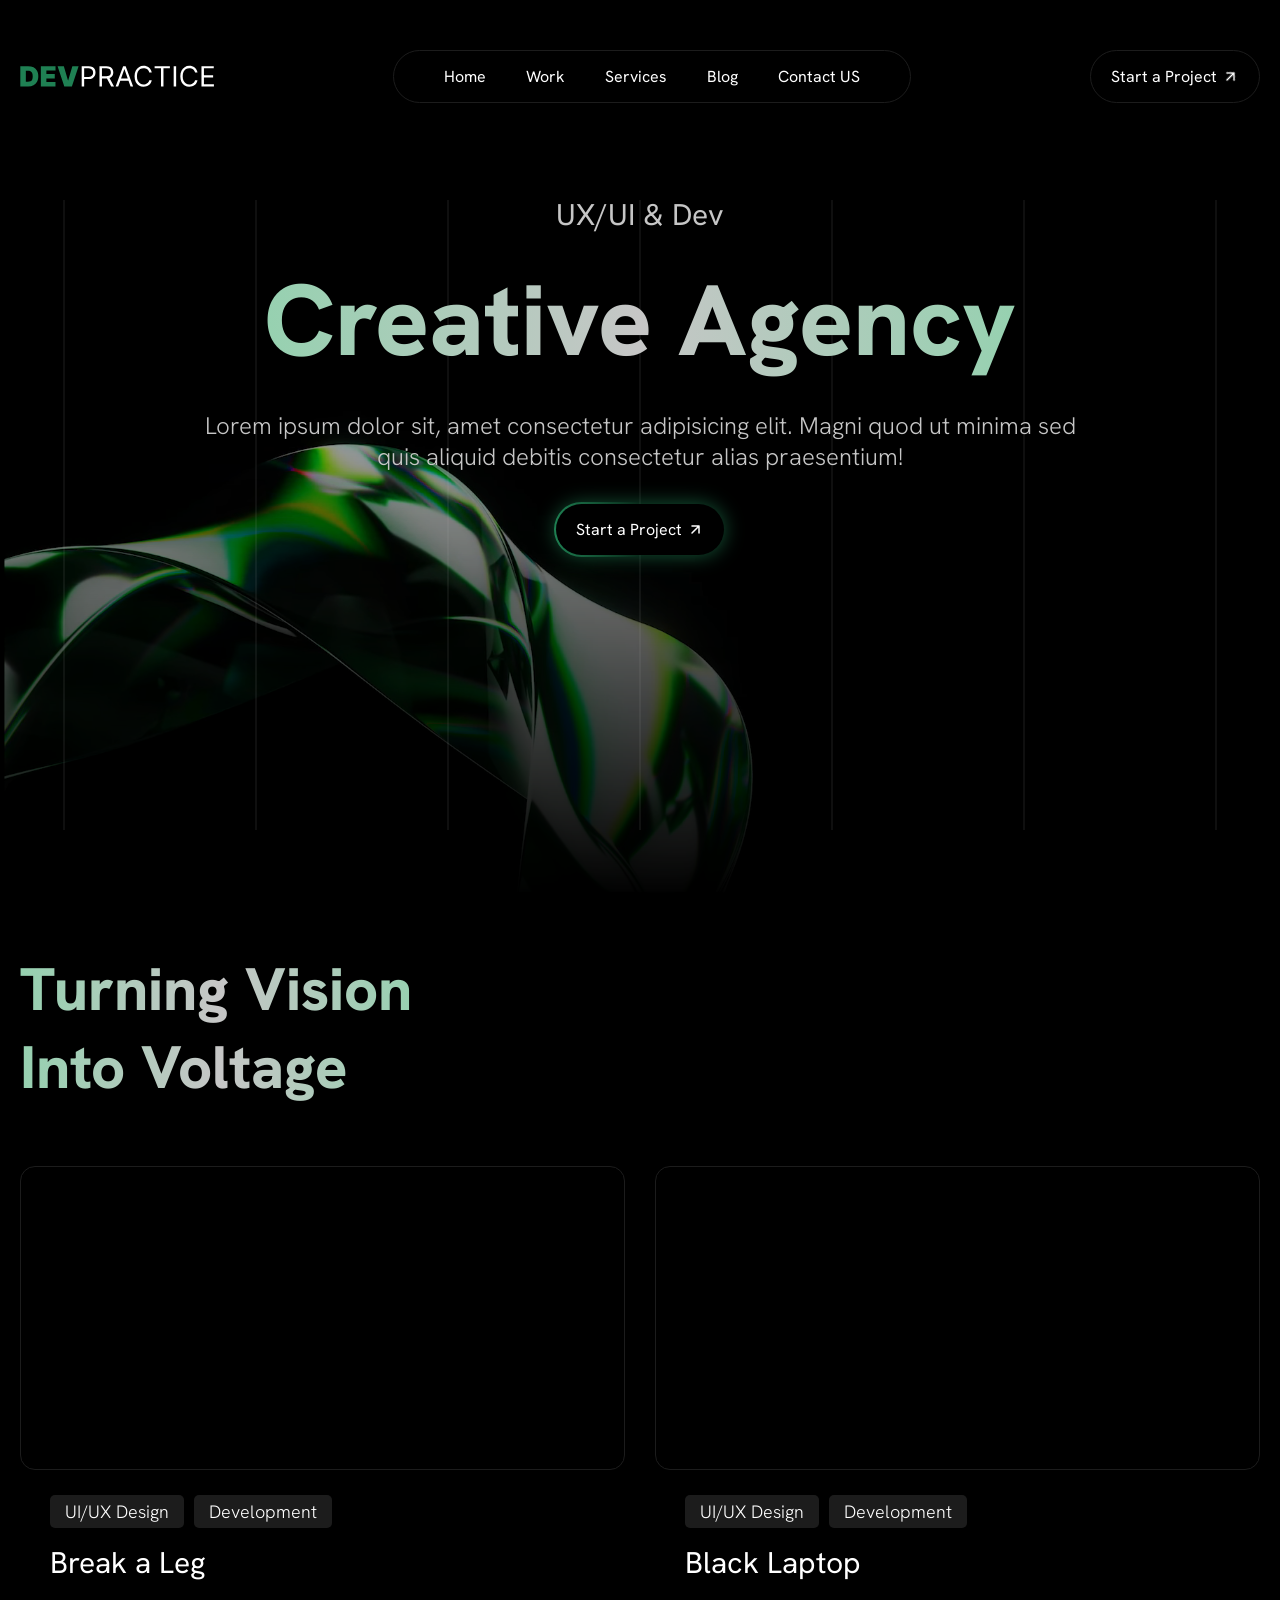
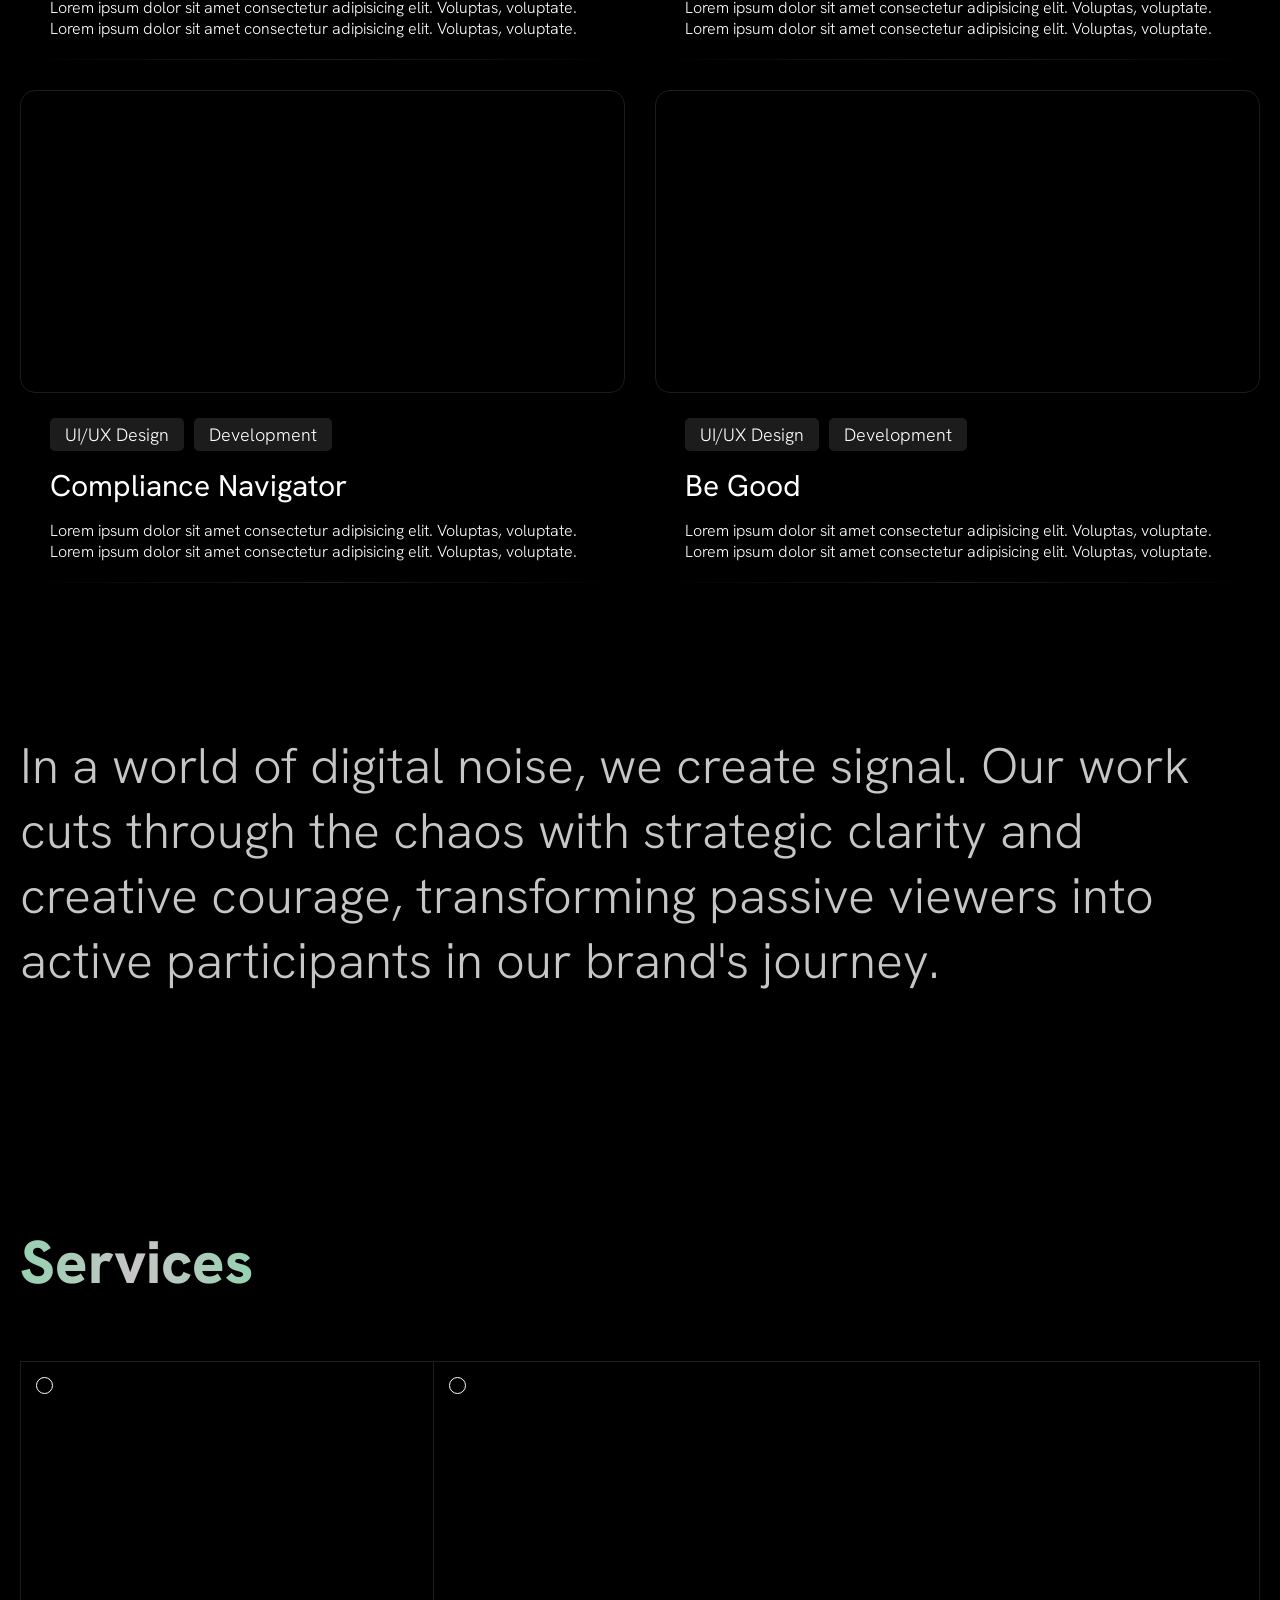
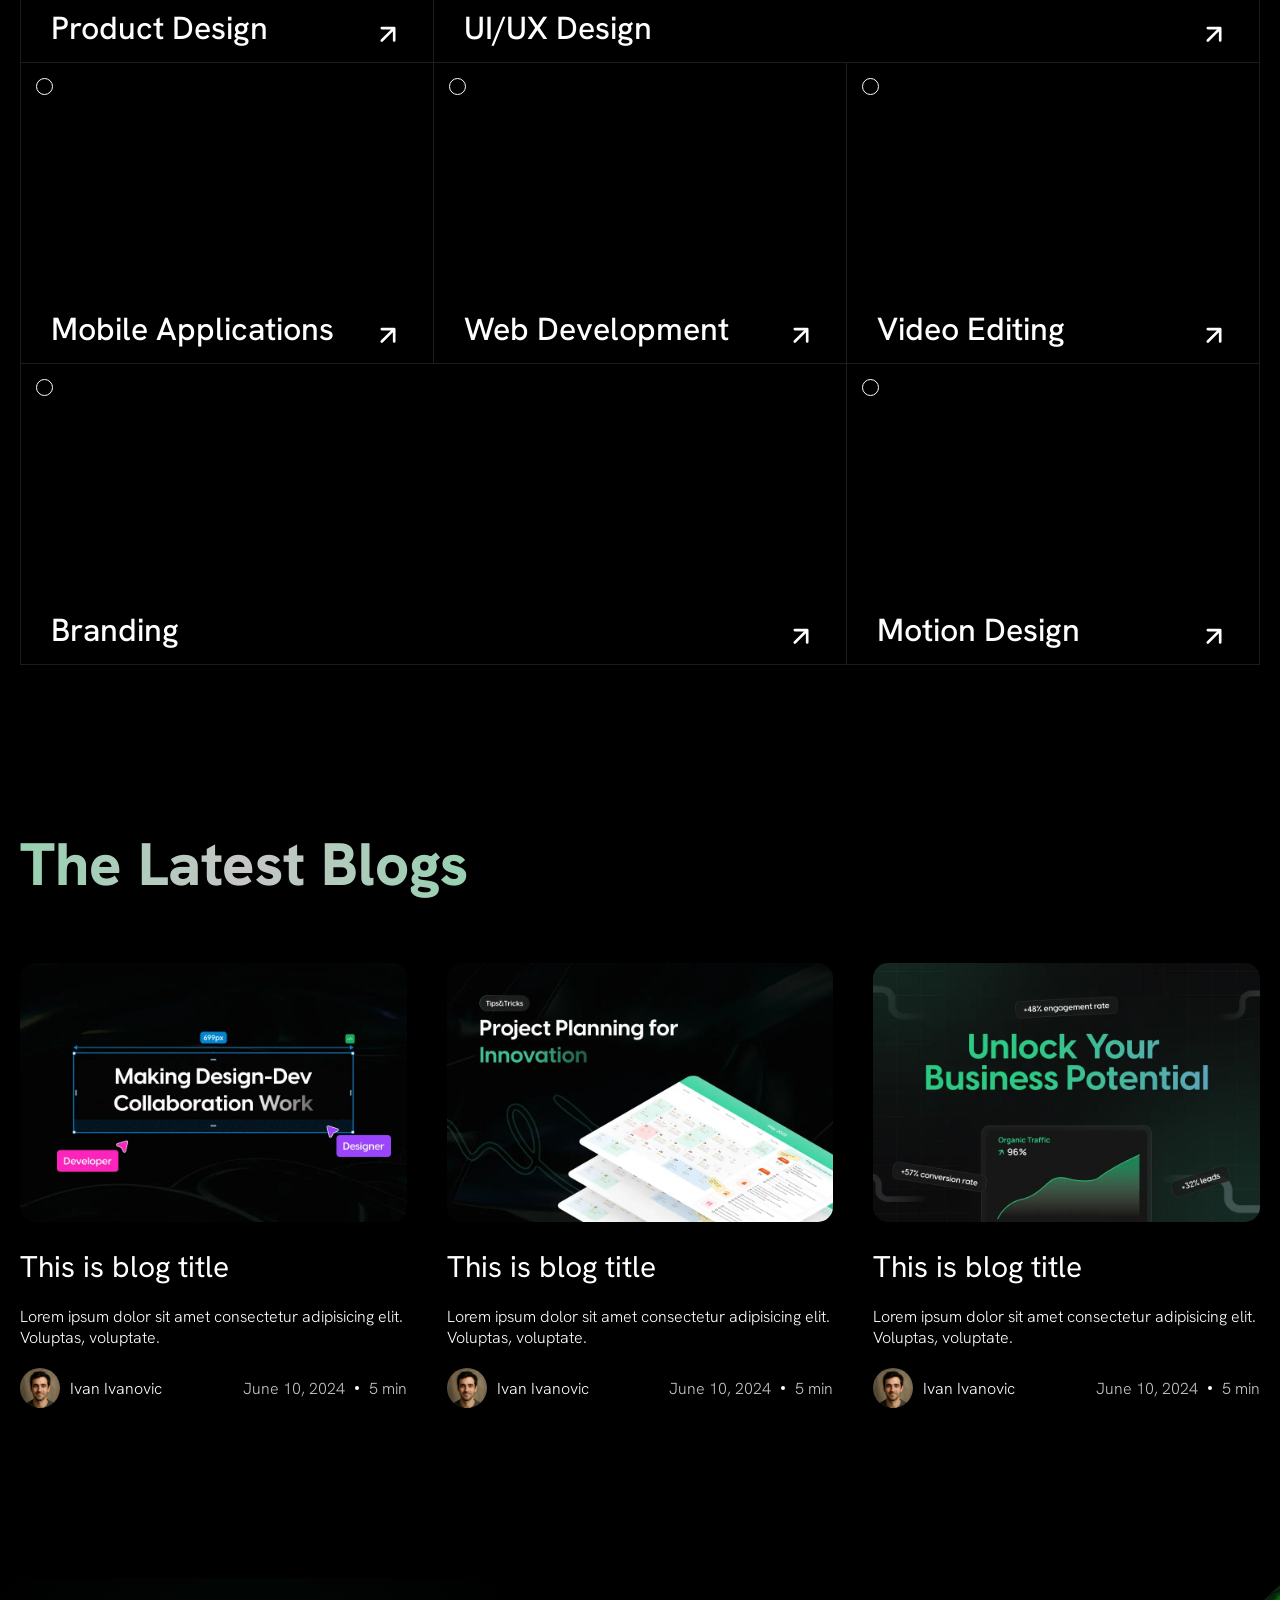
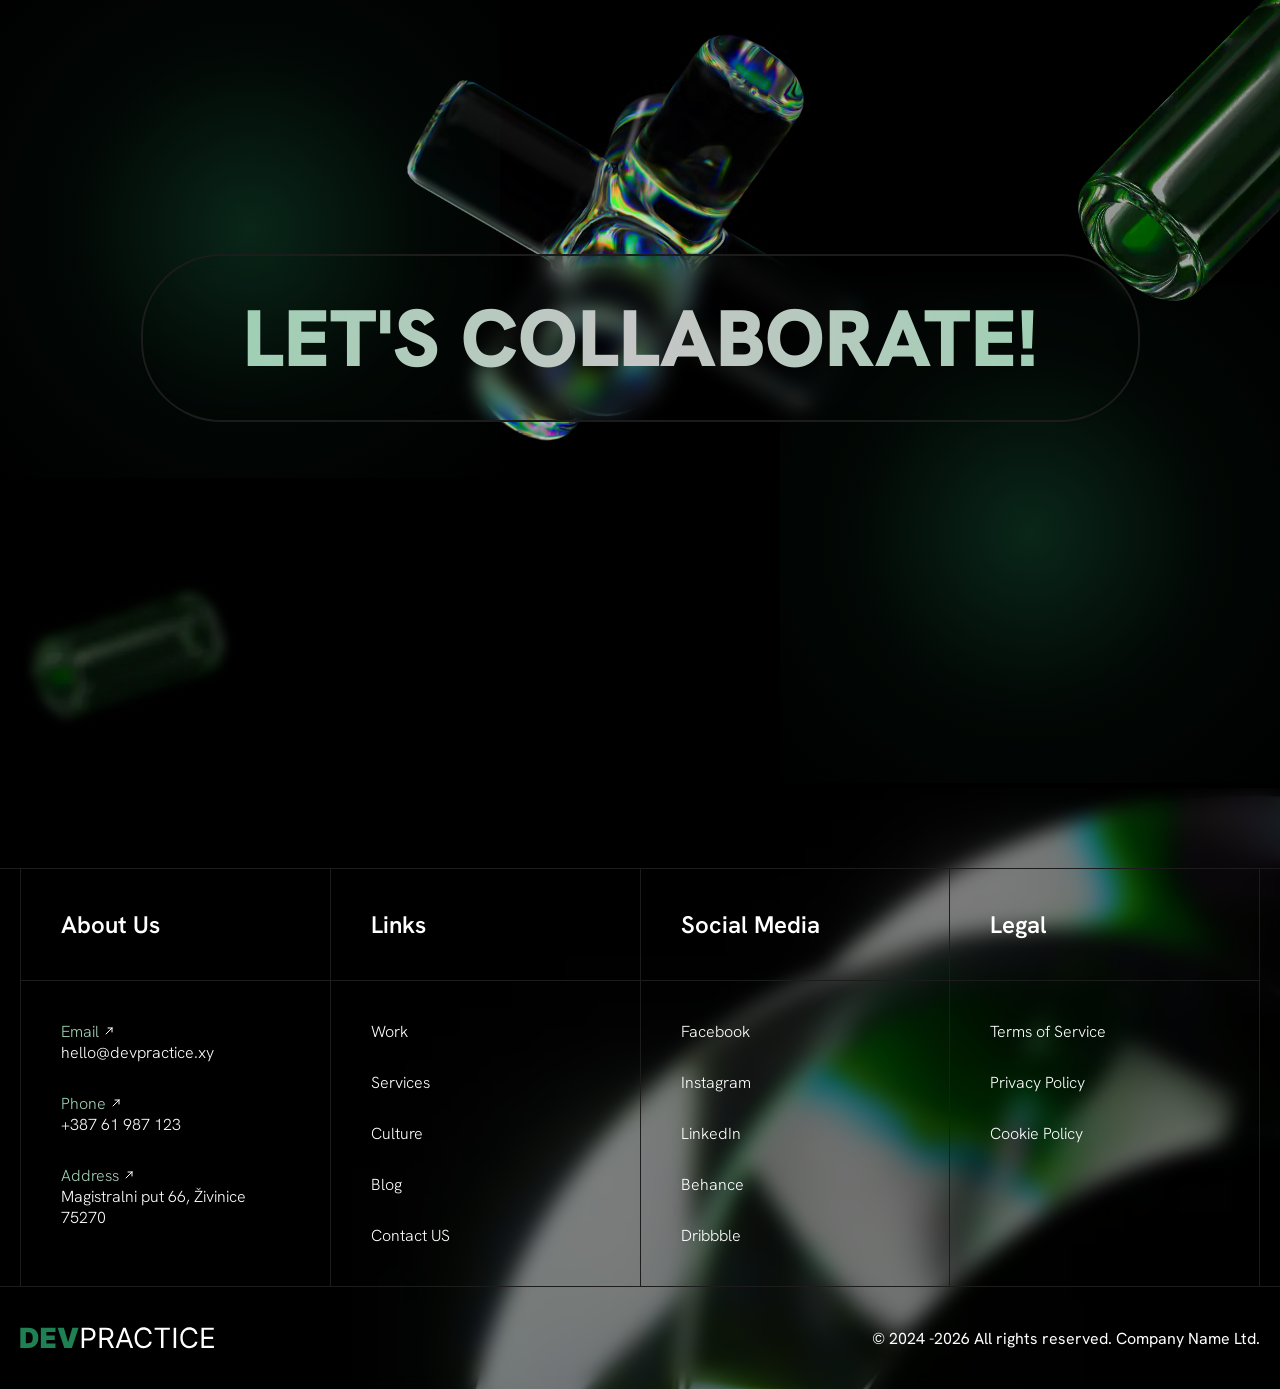
<file: index.html>
<!DOCTYPE html>
<html lang="en">
<head>
    <meta charset="UTF-8">
    <meta name="viewport" content="width=device-width, initial-scale=1.0">
    
    <link rel="icon" type="image/png" href="images/favicon-96x96.png" sizes="96x96" />
    <link rel="icon" type="image/svg+xml" href="images/favicon.svg" />
    <link rel="shortcut icon" href="images/favicon.ico" />
    <link rel="apple-touch-icon" sizes="180x180" href="images/apple-touch-icon.png" />
    <link rel="manifest" href="images/site.webmanifest" />

    <meta name="description" content="DevPractice is a creative agency specializing in UX/UI design and development. We create innovative digital solutions that captivate audiences and drive results.">
    <meta property="og:title" content="DevPractice - Creative Agency">
    <meta property="og:description" content="DevPractice is a creative agency specializing in UX/UI design and development. We create innovative digital solutions that captivate audiences and drive results.">
    <meta property="og:image" content="images/devpractice-og-image.png">

    <link rel="preconnect" href="https://fonts.googleapis.com">
    <link rel="preconnect" href="https://fonts.gstatic.com" crossorigin>
    <link href="https://fonts.googleapis.com/css2?family=Black+Ops+One&family=Hanken+Grotesk:ital,wght@0,100..900;1,100..900&display=swap" rel="stylesheet">
    <link rel="stylesheet" href="css/animations.css">
    <link rel="stylesheet" href="css/style.css">
    <title>DevPractice</title>
</head>
<body>
    
    <header>
        <div class="container">
            <div class="main-navigation">
                <img src="images/logo.svg" alt="logo">

                <nav>
                    <a href="index.html">Home</a>
                    <a href="work.html">Work</a>
                    <a href="services.html">Services</a>
                    <a href="blog.html">Blog</a>
                    <a href="contact-us.html">Contact US</a>
                </nav>

                <a href="#" class="secondary-cta-btn">
                    <span>Start a Project</span>
                    <div class="btn-arrow-wrapper">
                        <img src="images/arrow.svg" alt="arrow icon">
                    </div>
                </a>
            </div>
        </div>
    </header>

    <section class="hero">

        <div class="video-wrapper">
            <video autoplay muted loop playsinline>
                <source src="videos/hero-video.webm" type="video/webm">
            </video>
            <div class="video-overlay"></div>
        </div>

    <svg width="100%" height="100%" class="hero-lines">
        <line x1="50%" y1="0" x2="50%" y2="100%" stroke="rgba(255, 255, 255, 0.80)" stroke-width="2"></line>
        <line x1="35%" y1="0" x2="35%" y2="100%" stroke="rgba(255, 255, 255, 0.80)" stroke-width="2"></line>
        <line x1="65%" y1="0" x2="65%" y2="100%" stroke="rgba(255, 255, 255, 0.80)" stroke-width="2"></line>
        <line x1="20%" y1="0" x2="20%" y2="100%" stroke="rgba(255, 255, 255, 0.80)" stroke-width="2"></line>
        <line x1="80%" y1="0" x2="80%" y2="100%" stroke="rgba(255, 255, 255, 0.80)" stroke-width="2"></line>
        <line x1="5%" y1="0" x2="5%" y2="100%" stroke="rgba(255, 255, 255, 0.80)" stroke-width="2"></line>
        <line x1="95%" y1="0" x2="95%" y2="100%" stroke="rgba(255, 255, 255, 0.80)" stroke-width="2"></line>
    </svg>

        <div class="hero-content">
            <div class="container">
                <div class="hero-content-wrapper">
                    <h2>UX/UI & Dev</h2>
                    <h1>Creative Agency</h1>
                    <p>Lorem ipsum dolor sit, amet consectetur adipisicing elit. Magni quod ut minima sed quis aliquid debitis consectetur alias praesentium!</p>
                    <a href="#" class="cta-button">
                        <div class="black-btn-bg">
                            <span>Start a Project</span>
                            <div class="btn-arrow-wrapper">
                                <img src="images/arrow.svg" alt="arrow icon">
                            </div>
                        </div>
                    </a>
                </div>
            </div>
        </div>
    </section>
    
    <section class="portfolio">
        <div class="container">
            <div class="portfolio-header">
                <h2 class="section-heading fade-in-left">Turning Vision Into Voltage</h2>
                <a href="#" class="cta-button fade-in-right responsive-remove">
                    <div class="black-btn-bg">
                        <span>Start a Project</span>
                        <div class="btn-arrow-wrapper">
                            <img src="images/arrow.svg" alt="arrow icon">
                        </div>
                    </div>
                </a>
            </div>

            <div class="portfolio-items">
                <div class="portfolio-item fade-in-up">
                    <a href="#">
                        <video autoplay muted loop playsinline>
                            <source src="videos/break-a-leg-intro.mp4" type="video/mp4">
                        </video>

                        <div class="portfolio-content-wrapper">
                            <div class="portfolio-tags">
                                <div class="portfolio-tag">UI/UX Design</div>
                                <div class="portfolio-tag">Development</div>
                            </div>
                            <h3>Break a Leg</h3>
                            <p>Lorem ipsum dolor sit amet consectetur adipisicing elit. Voluptas, voluptate. Lorem ipsum dolor sit amet consectetur adipisicing elit. Voluptas, voluptate.</p>
                        </div>
                    </a>
                </div>
                <div class="portfolio-item fade-in-up">
                    <a href="#">
                        <video autoplay muted loop playsinline>
                            <source src="videos/black_laptop.mp4" type="video/mp4">
                        </video>
                
                        <div class="portfolio-content-wrapper">
                            <div class="portfolio-tags">
                                <div class="portfolio-tag">UI/UX Design</div>
                                <div class="portfolio-tag">Development</div>
                            </div>
                            <h3>Black Laptop</h3>
                            <p>Lorem ipsum dolor sit amet consectetur adipisicing elit. Voluptas, voluptate. Lorem ipsum dolor sit amet consectetur adipisicing elit. Voluptas, voluptate.</p>
                        </div>
                    </a>
                </div>
                <div class="portfolio-item fade-in-up">
                    <a href="#">
                        <video autoplay muted loop playsinline>
                            <source src="videos/compliance-navi-intro.mp4" type="video/mp4">
                        </video>
                
                        <div class="portfolio-content-wrapper">
                            <div class="portfolio-tags">
                                <div class="portfolio-tag">UI/UX Design</div>
                                <div class="portfolio-tag">Development</div>
                            </div>
                            <h3>Compliance Navigator</h3>
                            <p>Lorem ipsum dolor sit amet consectetur adipisicing elit. Voluptas, voluptate. Lorem ipsum dolor sit amet consectetur adipisicing elit. Voluptas, voluptate.</p>
                        </div>
                    </a>
                </div>
                <div class="portfolio-item  fade-in-up">
                    <a href="#">
                        <video autoplay muted loop playsinline>
                            <source src="videos/be-good-intro.mp4" type="video/mp4">
                        </video>
                
                        <div class="portfolio-content-wrapper">
                            <div class="portfolio-tags">
                                <div class="portfolio-tag">UI/UX Design</div>
                                <div class="portfolio-tag">Development</div>
                            </div>
                            <h3>Be Good</h3>
                            <p>Lorem ipsum dolor sit amet consectetur adipisicing elit. Voluptas, voluptate. Lorem ipsum dolor sit amet consectetur adipisicing elit. Voluptas, voluptate.</p>
                        </div>
                    </a>
                </div>
            </div>
            <div class="responsive-cta">
                <a href="#" class="cta-button fade-in-right">
                    <div class="black-btn-bg">
                        <span>Start a Project</span>
                        <div class="btn-arrow-wrapper">
                            <img src="images/arrow.svg" alt="arrow icon">
                        </div>
                    </div>
                </a>
            </div>
        </div>
    </section>

    <section class="call-to-action">
        <div class="container">
            <p>
                <span style="--i:0">In</span>
                <span style="--i:1">a</span>
                <span style="--i:2">world</span>
                <span style="--i:3">of</span>
                <span style="--i:4">digital</span>
                <span style="--i:5">noise,</span>
                <span style="--i:6">we</span>
                <span style="--i:7">create</span>
                <span style="--i:8">signal.</span>
                <span style="--i:9">Our</span>
                <span style="--i:10">work</span>
                <span style="--i:11">cuts</span>
                <span style="--i:12">through</span>
                <span style="--i:13">the</span>
                <span style="--i:14">chaos</span>
                <span style="--i:15">with</span>
                <span style="--i:16">strategic</span>
                <span style="--i:17">clarity</span>
                <span style="--i:18">and</span>
                <span style="--i:19">creative</span>
                <span style="--i:20">courage,</span>
                <span style="--i:21">transforming</span>
                <span style="--i:22">passive</span>
                <span style="--i:23">viewers</span>
                <span style="--i:24">into</span>
                <span style="--i:25">active</span>
                <span style="--i:26">participants</span>
                <span style="--i:27">in</span>
                <span style="--i:28">our</span>
                <span style="--i:29">brand's</span>
                <span style="--i:30">journey.</span>
            </p>

            <div class="responsive-cta">
                <a href="#" class="cta-button">
                    <div class="black-btn-bg">
                        <span>Start a Project</span>
                        <div class="btn-arrow-wrapper">
                            <img src="images/arrow.svg" alt="arrow icon">
                        </div>
                    </div>
                </a>
            </div>
        </div>
    </section>

    <section class="services">
        <div class="container">
            <div class="services-header">
                <h2 class="section-heading fade-in-left">Services</h2>
                <a href="#" class="cta-button fade-in-right responsive-remove">
                    <div class="black-btn-bg">
                        <span>Learn More</span>
                        <div class="btn-arrow-wrapper">
                            <img src="images/arrow.svg" alt="arrow icon">
                        </div>
                    </div>
                </a>
            </div>

            <div class="services-grid">
                <div class="service-item">
                    <a href="#">
                        <video autoplay muted loop playsinline>
                            <source src="videos/brand.mp4" type="video/mp4">
                        </video>

                        <div class="service-item-content">
                            <div class="service-item-content-header">
                                <h3>Product Design</h3>
                                <img src="images/arrow.svg" alt="arrow icon">
                            </div>
                            <p>Lorem ipsum dolor sit amet consectetur adipisicing elit. Voluptas, voluptate.</p>
                        </div>
                    </a>
                </div>

                <div class="service-item span-2">
                    <a href="#">
                        <video autoplay muted loop playsinline>
                            <source src="videos/Web_design.mp4" type="video/mp4">
                        </video>
                
                        <div class="service-item-content">
                            <div class="service-item-content-header">
                                <h3>UI/UX Design</h3>
                                <img src="images/arrow.svg" alt="arrow icon">
                            </div>
                            <p>Lorem ipsum dolor sit amet consectetur adipisicing elit. Voluptas, voluptate.</p>
                        </div>
                    </a>
                </div>

                <div class="service-item responsive-span-2">
                    <a href="#">
                        <video autoplay muted loop playsinline>
                            <source src="videos/mobile_application.mp4" type="video/mp4">
                        </video>
                
                        <div class="service-item-content">
                            <div class="service-item-content-header">
                                <h3>Mobile Applications</h3>
                                <img src="images/arrow.svg" alt="arrow icon">
                            </div>
                            <p>Lorem ipsum dolor sit amet consectetur adipisicing elit. Voluptas, voluptate.</p>
                        </div>
                    </a>
                </div>

                <div class="service-item">
                    <a href="#">
                        <video autoplay muted loop playsinline>
                            <source src="videos/development.mp4" type="video/mp4">
                        </video>
                
                        <div class="service-item-content">
                            <div class="service-item-content-header">
                                <h3>Web Development</h3>
                                <img src="images/arrow.svg" alt="arrow icon">
                            </div>
                            <p>Lorem ipsum dolor sit amet consectetur adipisicing elit. Voluptas, voluptate.</p>
                        </div>
                    </a>
                </div>

                <div class="service-item">
                    <a href="#">
                        <video autoplay muted loop playsinline>
                            <source src="videos/video_editing.mp4" type="video/mp4">
                        </video>
                
                        <div class="service-item-content">
                            <div class="service-item-content-header">
                                <h3>Video Editing</h3>
                                <img src="images/arrow.svg" alt="arrow icon">
                            </div>
                            <p>Lorem ipsum dolor sit amet consectetur adipisicing elit. Voluptas, voluptate.</p>
                        </div>
                    </a>
                </div>

                <div class="service-item span-2">
                    <a href="#">
                        <video autoplay muted loop playsinline>
                            <source src="videos/branding.mp4" type="video/mp4">
                        </video>
                
                        <div class="service-item-content">
                            <div class="service-item-content-header">
                                <h3>Branding</h3>
                                <img src="images/arrow.svg" alt="arrow icon">
                            </div>
                            <p>Lorem ipsum dolor sit amet consectetur adipisicing elit. Voluptas, voluptate.</p>
                        </div>
                    </a>
                </div>

                <div class="service-item responsive-span-3">
                    <a href="#">
                        <video autoplay muted loop playsinline>
                            <source src="videos/motion_design.mp4" type="video/mp4">
                        </video>
                
                        <div class="service-item-content">
                            <div class="service-item-content-header">
                                <h3>Motion Design</h3>
                                <img src="images/arrow.svg" alt="arrow icon">
                            </div>
                            <p>Lorem ipsum dolor sit amet consectetur adipisicing elit. Voluptas, voluptate.</p>
                        </div>
                    </a>
                </div>
            </div>
            <div class="responsive-cta">
                <a href="#" class="cta-button fade-in-right">
                    <div class="black-btn-bg">
                        <span>Learn More</span>
                        <div class="btn-arrow-wrapper">
                            <img src="images/arrow.svg" alt="arrow icon">
                        </div>
                    </div>
                </a>
            </div>
        </div>
    </section>

    <section class="blog">
        <div class="container">
            <div class="blog-header">
                <h2 class="section-heading fade-in-left">The Latest Blogs</h2>
                <a href="#" class="cta-button fade-in-right responsive-remove">
                    <div class="black-btn-bg">
                        <span>Read More</span>
                        <div class="btn-arrow-wrapper">
                            <img src="images/arrow.svg" alt="arrow icon">
                        </div>
                    </div>
                </a>
            </div>

            <div class="blog-items">
                <div class="blog-item">
                    <a href="#">
                        <img src="images/blog_1.webp" alt="blog post image">

                        <div class="blog-content">
                            <h3>This is blog title</h3>
                            <p>Lorem ipsum dolor sit amet consectetur adipisicing elit. Voluptas, voluptate.</p>
                            <div class="author-wrapper">
                                <div class="author-name-image">
                                    <img src="images/author.png" alt="Ivan Ivanovic">
                                    <p>Ivan Ivanovic</p>
                                </div>
                                <div class="published-date-read-time">
                                    <p>June 10, 2024</p>
                                    <span class="dot-separator"></span>
                                    <p>5 min</p>
                                </div>
                            </div>
                        </div>
                    </a>
                </div>
                <div class="blog-item">
                    <a href="#">
                        <img src="images/blog_2.webp" alt="blog post image">
                
                        <div class="blog-content">
                            <h3>This is blog title</h3>
                            <p>Lorem ipsum dolor sit amet consectetur adipisicing elit. Voluptas, voluptate.</p>
                            <div class="author-wrapper">
                                <div class="author-name-image">
                                    <img src="images/author.png" alt="Ivan Ivanovic">
                                    <p>Ivan Ivanovic</p>
                                </div>
                                <div class="published-date-read-time">
                                    <p>June 10, 2024</p>
                                    <span class="dot-separator"></span>
                                    <p>5 min</p>
                                </div>
                            </div>
                        </div>
                    </a>
                </div>
                <div class="blog-item">
                    <a href="#">
                        <img src="images/blog_3.webp" alt="blog post image">
                
                        <div class="blog-content">
                            <h3>This is blog title</h3>
                            <p>Lorem ipsum dolor sit amet consectetur adipisicing elit. Voluptas, voluptate.</p>
                            <div class="author-wrapper">
                                <div class="author-name-image">
                                    <img src="images/author.png" alt="Ivan Ivanovic">
                                    <p>Ivan Ivanovic</p>
                                </div>
                                <div class="published-date-read-time">
                                    <p>June 10, 2024</p>
                                    <span class="dot-separator"></span>
                                    <p>5 min</p>
                                </div>
                            </div>
                        </div>
                    </a>
                </div>
            </div>
            <div class="responsive-cta">
                <a href="#" class="cta-button fade-in-right">
                    <div class="black-btn-bg">
                        <span>Read More</span>
                        <div class="btn-arrow-wrapper">
                            <img src="images/arrow.svg" alt="arrow icon">
                        </div>
                    </div>
                </a>
            </div>
        </div>
    </section>

    <section class="big-call-to-action">

        <div class="glow-efect left-top-position"></div>
        <div class="glow-efect right-bottom-position"></div>
        <img class="background-additions left-bottom-position" src="images/3d-cta-top.webp">
        <img class="background-additions right-top-position" src="images/3d-cta-right.webp">

        <video autoplay muted loop playsinline>
            <source src="videos/video_1.webm" type="video/webm">
        </video>

        <div class="cta-content-wrapper">
            <a href="#" class="cta-content">Let's collaborate!</a>
        </div>
    </section>

    <footer>

        <video autoplay muted loop playsinline>
            <source src="videos/footer-video.webm" type="video/webm">
        </video>

        <div class="footer-main">
            <div class="container">
                <div class="footer-menu-grid">
                    <div class="footer-menu-heading">About Us</div>
                    <div class="footer-menu-heading">Links</div>
                    <div class="footer-menu-heading">Social Media</div>
                    <div class="footer-menu-heading">Legal</div>

                    <div class="footer-menu-content">
                        <a href="mailto:hello@devpractice.xy">
                            <span>Email <img src="images/external_arrow.svg"></span>
                            hello@devpractice.xy
                        </a>
                        <a href="tel:+38761987123">
                            <span>Phone <img src="images/external_arrow.svg"></span>
                            +387 61 987 123
                        </a>
                        <a target="_blank" href="https://maps.app.goo.gl/4TxhetqQCtmnSdcV8">
                            <span>Address <img src="images/external_arrow.svg"></span>
                            Magistralni put 66, Živinice 75270
                        </a>
                    </div>
                    <div class="footer-menu-content">
                        <a href="#">Work</a>
                        <a href="#">Services</a>
                        <a href="#">Culture</a>
                        <a href="#">Blog</a>
                        <a href="#">Contact US</a>
                    </div>
                    <div class="footer-menu-content">
                        <a href="#" target="_blank">Facebook</a>
                        <a href="#" target="_blank">Instagram</a>
                        <a href="#" target="_blank">LinkedIn</a>
                        <a href="#" target="_blank">Behance</a>
                        <a href="#" target="_blank">Dribbble</a>
                    </div>
                    <div class="footer-menu-content">
                        <a href="#">Terms of Service</a>
                        <a href="#">Privacy Policy</a>
                        <a href="#">Cookie Policy</a>
                    </div>
                </div>
            </div>
        </div>

        <div class="footer-copyright">
            <div class="container">
                <div class="footer-copyright-wrapper">
                    <img src="images/logo.svg" alt="logo">  
                    <p>&copy; 2024 -2026 All rights reserved. Company Name Ltd.</p>
                </div>
            </div>
        </div>
    </footer>

    <script src="js/script.js"></script>

</body>
</html>
</file>
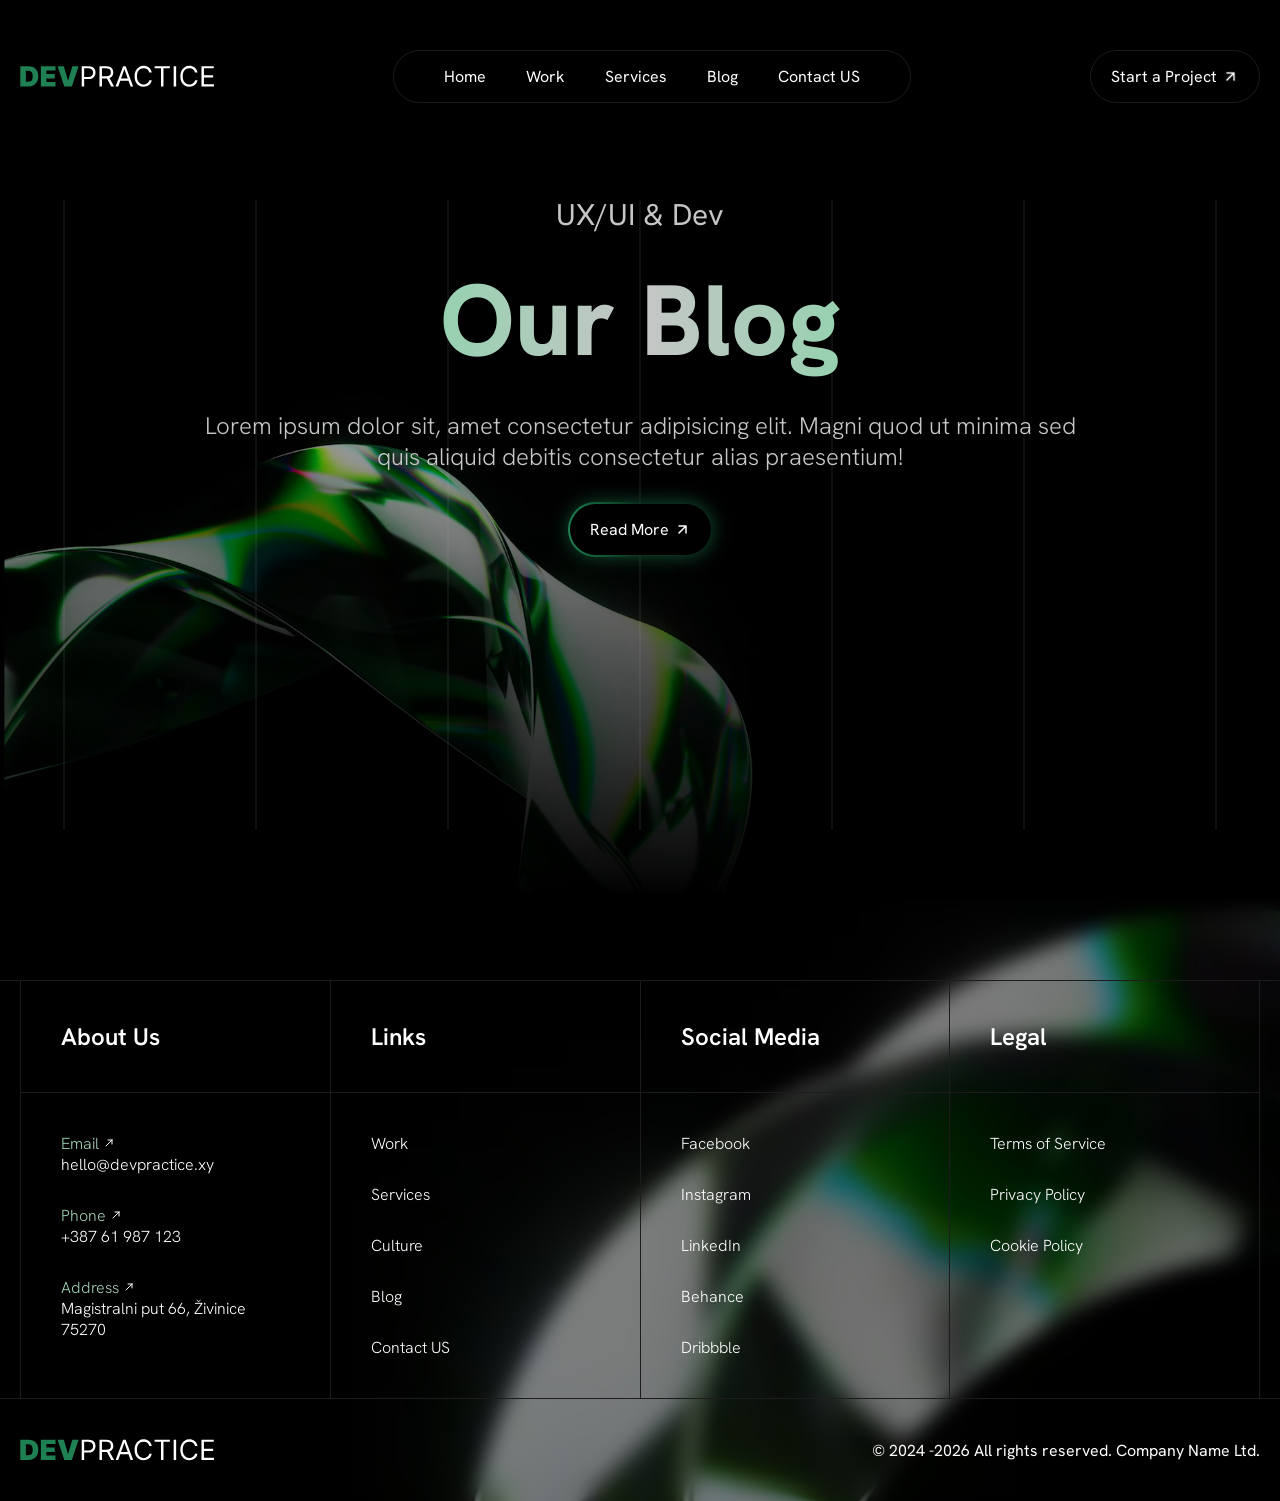
<file: blog.html>
<!DOCTYPE html>
<html lang="en">

<head>
    <meta charset="UTF-8">
    <meta name="viewport" content="width=device-width, initial-scale=1.0">

    <link rel="icon" type="image/png" href="images/favicon-96x96.png" sizes="96x96" />
    <link rel="icon" type="image/svg+xml" href="images/favicon.svg" />
    <link rel="shortcut icon" href="images/favicon.ico" />
    <link rel="apple-touch-icon" sizes="180x180" href="images/apple-touch-icon.png" />
    <link rel="manifest" href="images/site.webmanifest" />

    <meta name="description"
        content="DevPractice is a creative agency specializing in UX/UI design and development. We create innovative digital solutions that captivate audiences and drive results.">
    <meta property="og:title" content="DevPractice - Creative Agency">
    <meta property="og:description"
        content="DevPractice is a creative agency specializing in UX/UI design and development. We create innovative digital solutions that captivate audiences and drive results.">
    <meta property="og:image" content="images/devpractice-og-image.png">

    <link rel="preconnect" href="https://fonts.googleapis.com">
    <link rel="preconnect" href="https://fonts.gstatic.com" crossorigin>
    <link
        href="https://fonts.googleapis.com/css2?family=Black+Ops+One&family=Hanken+Grotesk:ital,wght@0,100..900;1,100..900&display=swap"
        rel="stylesheet">
    <link rel="stylesheet" href="css/animations.css">
    <link rel="stylesheet" href="css/style.css">
    <title>DevPractice - Work</title>
</head>

<body>

    <header>
        <div class="container">
            <div class="main-navigation">
                <img src="images/logo.svg" alt="logo">

                <nav>
                    <a href="index.html">Home</a>
                    <a href="work.html">Work</a>
                    <a href="services.html">Services</a>
                    <a href="blog.html">Blog</a>
                    <a href="contact-us.html">Contact US</a>
                </nav>

                <a href="#" class="secondary-cta-btn">
                    <span>Start a Project</span>
                    <div class="btn-arrow-wrapper">
                        <img src="images/arrow.svg" alt="arrow icon">
                    </div>
                </a>
            </div>
        </div>
    </header>

    <section class="hero">

        <div class="video-wrapper">
            <video autoplay muted loop playsinline>
                <source src="videos/hero-video.webm" type="video/webm">
            </video>
            <div class="video-overlay"></div>
        </div>

        <svg width="100%" height="100%" class="hero-lines">
            <line x1="50%" y1="0" x2="50%" y2="100%" stroke="rgba(255, 255, 255, 0.80)" stroke-width="2"></line>
            <line x1="35%" y1="0" x2="35%" y2="100%" stroke="rgba(255, 255, 255, 0.80)" stroke-width="2"></line>
            <line x1="65%" y1="0" x2="65%" y2="100%" stroke="rgba(255, 255, 255, 0.80)" stroke-width="2"></line>
            <line x1="20%" y1="0" x2="20%" y2="100%" stroke="rgba(255, 255, 255, 0.80)" stroke-width="2"></line>
            <line x1="80%" y1="0" x2="80%" y2="100%" stroke="rgba(255, 255, 255, 0.80)" stroke-width="2"></line>
            <line x1="5%" y1="0" x2="5%" y2="100%" stroke="rgba(255, 255, 255, 0.80)" stroke-width="2"></line>
            <line x1="95%" y1="0" x2="95%" y2="100%" stroke="rgba(255, 255, 255, 0.80)" stroke-width="2"></line>
        </svg>

        <div class="hero-content">
            <div class="container">
                <div class="hero-content-wrapper">
                    <h2>UX/UI & Dev</h2>
                    <h1>Our Blog</h1>
                    <p>Lorem ipsum dolor sit, amet consectetur adipisicing elit. Magni quod ut minima sed quis aliquid
                        debitis consectetur alias praesentium!</p>
                    <a href="#" class="cta-button">
                        <div class="black-btn-bg">
                            <span>Read More</span>
                            <div class="btn-arrow-wrapper">
                                <img src="images/arrow.svg" alt="arrow icon">
                            </div>
                        </div>
                    </a>
                </div>
            </div>
        </div>
    </section>


    <footer>

        <video autoplay muted loop playsinline>
            <source src="videos/footer-video.webm" type="video/webm">
        </video>

        <div class="footer-main">
            <div class="container">
                <div class="footer-menu-grid">
                    <div class="footer-menu-heading">About Us</div>
                    <div class="footer-menu-heading">Links</div>
                    <div class="footer-menu-heading">Social Media</div>
                    <div class="footer-menu-heading">Legal</div>

                    <div class="footer-menu-content">
                        <a href="mailto:hello@devpractice.xy">
                            <span>Email <img src="images/external_arrow.svg"></span>
                            hello@devpractice.xy
                        </a>
                        <a href="tel:+38761987123">
                            <span>Phone <img src="images/external_arrow.svg"></span>
                            +387 61 987 123
                        </a>
                        <a target="_blank" href="https://maps.app.goo.gl/4TxhetqQCtmnSdcV8">
                            <span>Address <img src="images/external_arrow.svg"></span>
                            Magistralni put 66, Živinice 75270
                        </a>
                    </div>
                    <div class="footer-menu-content">
                        <a href="#">Work</a>
                        <a href="#">Services</a>
                        <a href="#">Culture</a>
                        <a href="#">Blog</a>
                        <a href="#">Contact US</a>
                    </div>
                    <div class="footer-menu-content">
                        <a href="#" target="_blank">Facebook</a>
                        <a href="#" target="_blank">Instagram</a>
                        <a href="#" target="_blank">LinkedIn</a>
                        <a href="#" target="_blank">Behance</a>
                        <a href="#" target="_blank">Dribbble</a>
                    </div>
                    <div class="footer-menu-content">
                        <a href="#">Terms of Service</a>
                        <a href="#">Privacy Policy</a>
                        <a href="#">Cookie Policy</a>
                    </div>
                </div>
            </div>
        </div>

        <div class="footer-copyright">
            <div class="container">
                <div class="footer-copyright-wrapper">
                    <img src="images/logo.svg" alt="logo">
                    <p>&copy; 2024 -2026 All rights reserved. Company Name Ltd.</p>
                </div>
            </div>
        </div>
    </footer>

    <script src="js/script.js"></script>

</body>

</html>
</file>
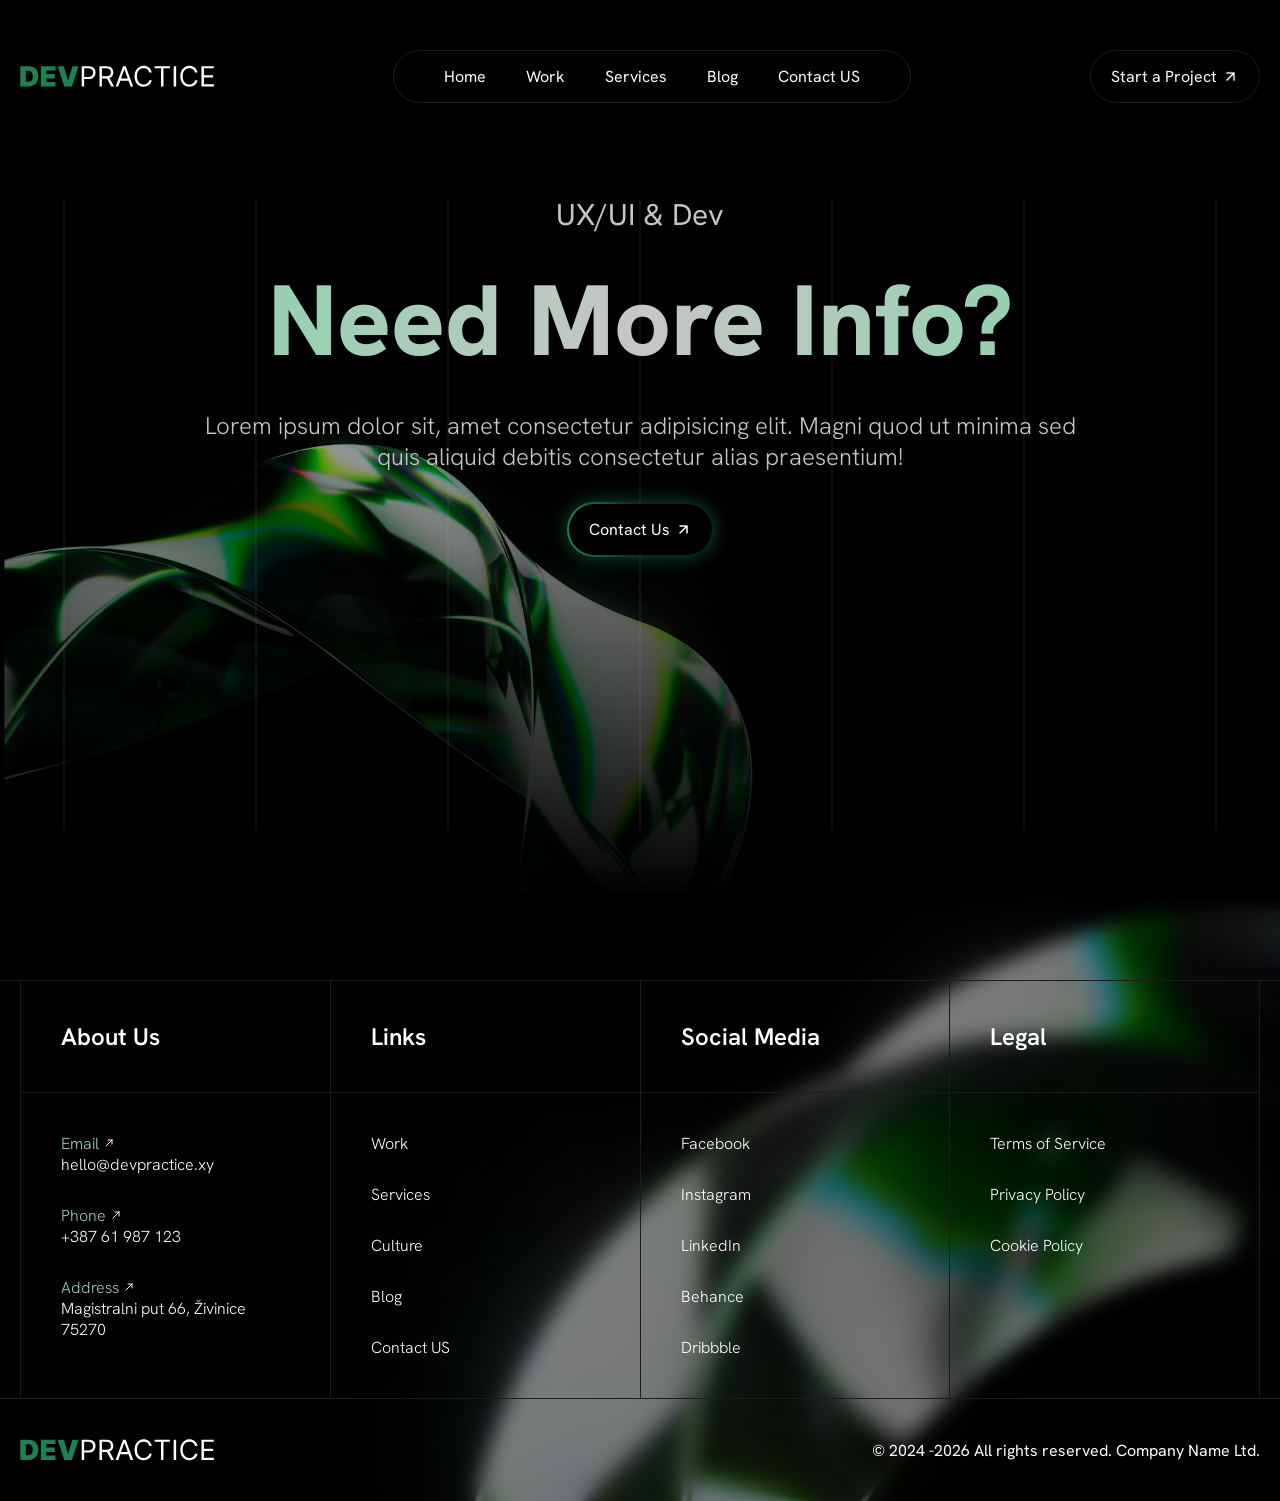
<file: contact-us.html>
<!DOCTYPE html>
<html lang="en">

<head>
    <meta charset="UTF-8">
    <meta name="viewport" content="width=device-width, initial-scale=1.0">

    <link rel="icon" type="image/png" href="images/favicon-96x96.png" sizes="96x96" />
    <link rel="icon" type="image/svg+xml" href="images/favicon.svg" />
    <link rel="shortcut icon" href="images/favicon.ico" />
    <link rel="apple-touch-icon" sizes="180x180" href="images/apple-touch-icon.png" />
    <link rel="manifest" href="images/site.webmanifest" />

    <meta name="description"
        content="DevPractice is a creative agency specializing in UX/UI design and development. We create innovative digital solutions that captivate audiences and drive results.">
    <meta property="og:title" content="DevPractice - Creative Agency">
    <meta property="og:description"
        content="DevPractice is a creative agency specializing in UX/UI design and development. We create innovative digital solutions that captivate audiences and drive results.">
    <meta property="og:image" content="images/devpractice-og-image.png">

    <link rel="preconnect" href="https://fonts.googleapis.com">
    <link rel="preconnect" href="https://fonts.gstatic.com" crossorigin>
    <link
        href="https://fonts.googleapis.com/css2?family=Black+Ops+One&family=Hanken+Grotesk:ital,wght@0,100..900;1,100..900&display=swap"
        rel="stylesheet">
    <link rel="stylesheet" href="css/animations.css">
    <link rel="stylesheet" href="css/style.css">
    <title>DevPractice - Work</title>
</head>

<body>

    <header>
        <div class="container">
            <div class="main-navigation">
                <img src="images/logo.svg" alt="logo">

                <nav>
                    <a href="index.html">Home</a>
                    <a href="work.html">Work</a>
                    <a href="services.html">Services</a>
                    <a href="blog.html">Blog</a>
                    <a href="contact-us.html">Contact US</a>
                </nav>

                <a href="#" class="secondary-cta-btn">
                    <span>Start a Project</span>
                    <div class="btn-arrow-wrapper">
                        <img src="images/arrow.svg" alt="arrow icon">
                    </div>
                </a>
            </div>
        </div>
    </header>

    <section class="hero">

        <div class="video-wrapper">
            <video autoplay muted loop playsinline>
                <source src="videos/hero-video.webm" type="video/webm">
            </video>
            <div class="video-overlay"></div>
        </div>

        <svg width="100%" height="100%" class="hero-lines">
            <line x1="50%" y1="0" x2="50%" y2="100%" stroke="rgba(255, 255, 255, 0.80)" stroke-width="2"></line>
            <line x1="35%" y1="0" x2="35%" y2="100%" stroke="rgba(255, 255, 255, 0.80)" stroke-width="2"></line>
            <line x1="65%" y1="0" x2="65%" y2="100%" stroke="rgba(255, 255, 255, 0.80)" stroke-width="2"></line>
            <line x1="20%" y1="0" x2="20%" y2="100%" stroke="rgba(255, 255, 255, 0.80)" stroke-width="2"></line>
            <line x1="80%" y1="0" x2="80%" y2="100%" stroke="rgba(255, 255, 255, 0.80)" stroke-width="2"></line>
            <line x1="5%" y1="0" x2="5%" y2="100%" stroke="rgba(255, 255, 255, 0.80)" stroke-width="2"></line>
            <line x1="95%" y1="0" x2="95%" y2="100%" stroke="rgba(255, 255, 255, 0.80)" stroke-width="2"></line>
        </svg>

        <div class="hero-content">
            <div class="container">
                <div class="hero-content-wrapper">
                    <h2>UX/UI & Dev</h2>
                    <h1>Need More Info?</h1>
                    <p>Lorem ipsum dolor sit, amet consectetur adipisicing elit. Magni quod ut minima sed quis aliquid
                        debitis consectetur alias praesentium!</p>
                    <a href="#" class="cta-button">
                        <div class="black-btn-bg">
                            <span>Contact Us</span>
                            <div class="btn-arrow-wrapper">
                                <img src="images/arrow.svg" alt="arrow icon">
                            </div>
                        </div>
                    </a>
                </div>
            </div>
        </div>
    </section>


    <footer>

        <video autoplay muted loop playsinline>
            <source src="videos/footer-video.webm" type="video/webm">
        </video>

        <div class="footer-main">
            <div class="container">
                <div class="footer-menu-grid">
                    <div class="footer-menu-heading">About Us</div>
                    <div class="footer-menu-heading">Links</div>
                    <div class="footer-menu-heading">Social Media</div>
                    <div class="footer-menu-heading">Legal</div>

                    <div class="footer-menu-content">
                        <a href="mailto:hello@devpractice.xy">
                            <span>Email <img src="images/external_arrow.svg"></span>
                            hello@devpractice.xy
                        </a>
                        <a href="tel:+38761987123">
                            <span>Phone <img src="images/external_arrow.svg"></span>
                            +387 61 987 123
                        </a>
                        <a target="_blank" href="https://maps.app.goo.gl/4TxhetqQCtmnSdcV8">
                            <span>Address <img src="images/external_arrow.svg"></span>
                            Magistralni put 66, Živinice 75270
                        </a>
                    </div>
                    <div class="footer-menu-content">
                        <a href="#">Work</a>
                        <a href="#">Services</a>
                        <a href="#">Culture</a>
                        <a href="#">Blog</a>
                        <a href="#">Contact US</a>
                    </div>
                    <div class="footer-menu-content">
                        <a href="#" target="_blank">Facebook</a>
                        <a href="#" target="_blank">Instagram</a>
                        <a href="#" target="_blank">LinkedIn</a>
                        <a href="#" target="_blank">Behance</a>
                        <a href="#" target="_blank">Dribbble</a>
                    </div>
                    <div class="footer-menu-content">
                        <a href="#">Terms of Service</a>
                        <a href="#">Privacy Policy</a>
                        <a href="#">Cookie Policy</a>
                    </div>
                </div>
            </div>
        </div>

        <div class="footer-copyright">
            <div class="container">
                <div class="footer-copyright-wrapper">
                    <img src="images/logo.svg" alt="logo">
                    <p>&copy; 2024 -2026 All rights reserved. Company Name Ltd.</p>
                </div>
            </div>
        </div>
    </footer>

    <script src="js/script.js"></script>

</body>

</html>
</file>
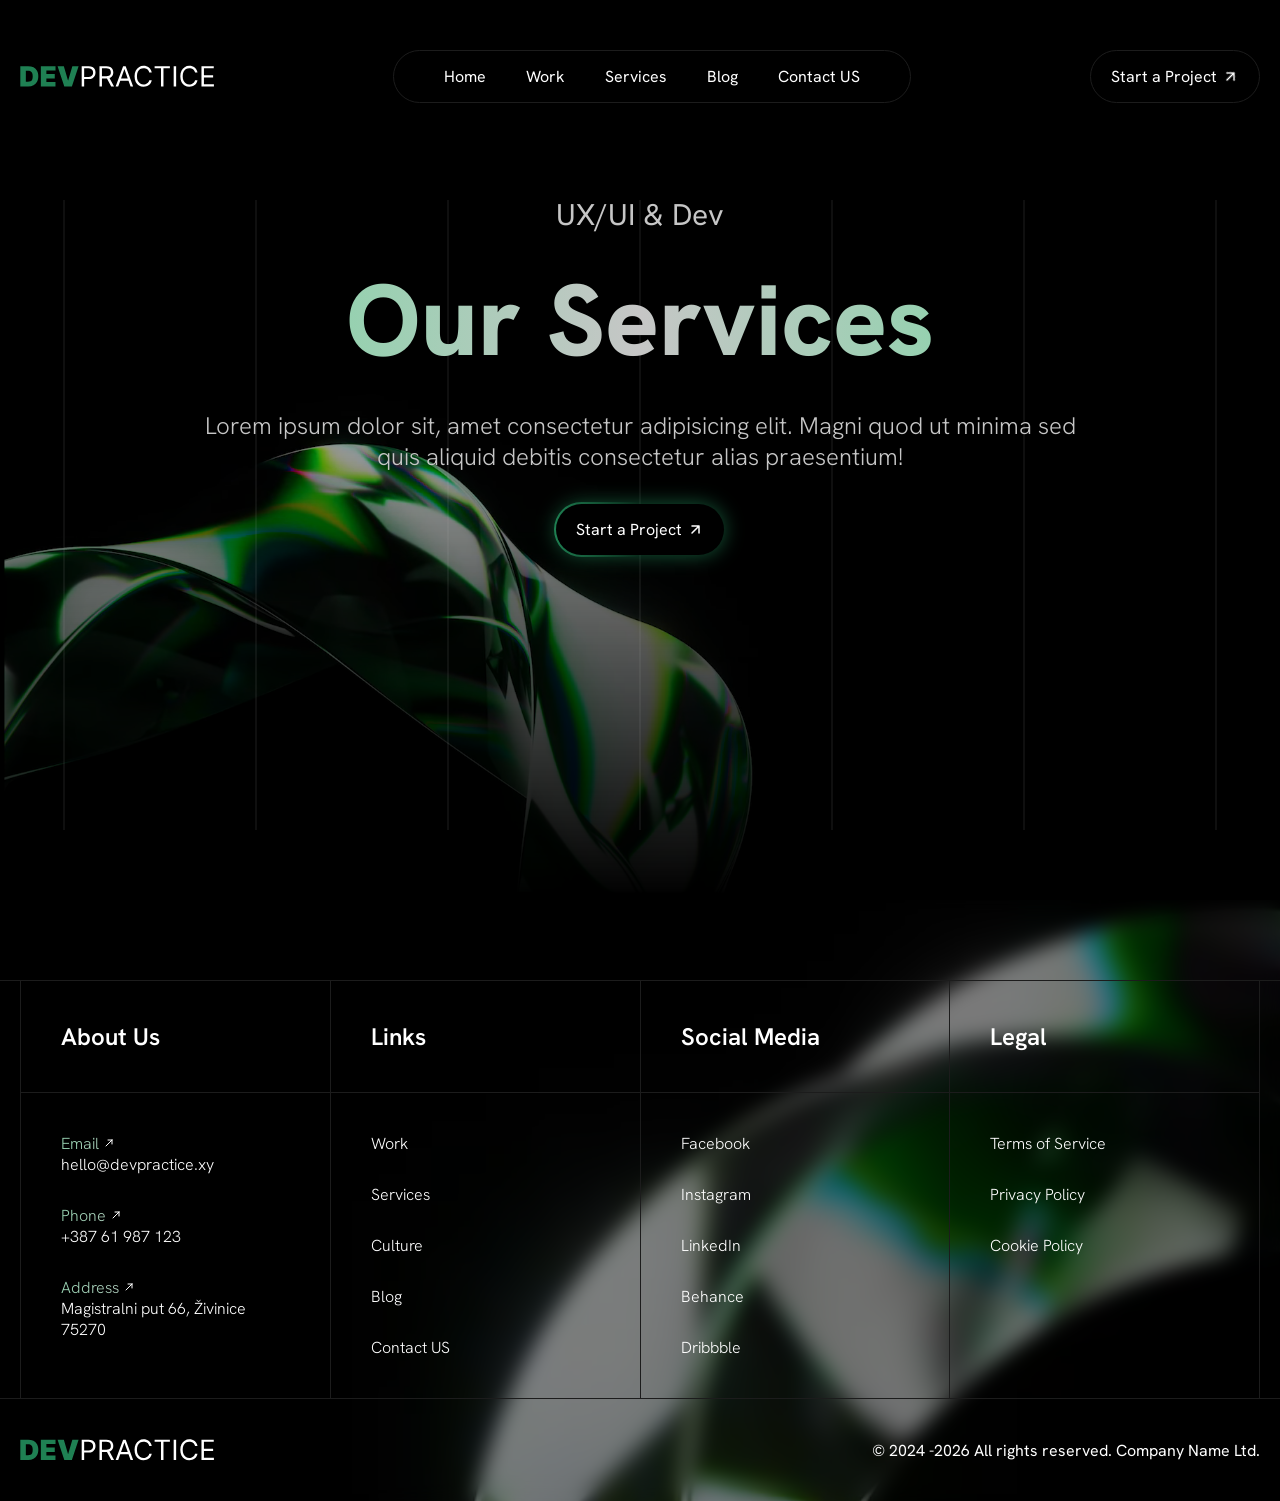
<file: services.html>
<!DOCTYPE html>
<html lang="en">

<head>
    <meta charset="UTF-8">
    <meta name="viewport" content="width=device-width, initial-scale=1.0">

    <link rel="icon" type="image/png" href="images/favicon-96x96.png" sizes="96x96" />
    <link rel="icon" type="image/svg+xml" href="images/favicon.svg" />
    <link rel="shortcut icon" href="images/favicon.ico" />
    <link rel="apple-touch-icon" sizes="180x180" href="images/apple-touch-icon.png" />
    <link rel="manifest" href="images/site.webmanifest" />

    <meta name="description"
        content="DevPractice is a creative agency specializing in UX/UI design and development. We create innovative digital solutions that captivate audiences and drive results.">
    <meta property="og:title" content="DevPractice - Creative Agency">
    <meta property="og:description"
        content="DevPractice is a creative agency specializing in UX/UI design and development. We create innovative digital solutions that captivate audiences and drive results.">
    <meta property="og:image" content="images/devpractice-og-image.png">

    <link rel="preconnect" href="https://fonts.googleapis.com">
    <link rel="preconnect" href="https://fonts.gstatic.com" crossorigin>
    <link
        href="https://fonts.googleapis.com/css2?family=Black+Ops+One&family=Hanken+Grotesk:ital,wght@0,100..900;1,100..900&display=swap"
        rel="stylesheet">
    <link rel="stylesheet" href="css/animations.css">
    <link rel="stylesheet" href="css/style.css">
    <title>DevPractice - Work</title>
</head>

<body>

    <header>
        <div class="container">
            <div class="main-navigation">
                <img src="images/logo.svg" alt="logo">

                <nav>
                    <a href="index.html">Home</a>
                    <a href="work.html">Work</a>
                    <a href="services.html">Services</a>
                    <a href="blog.html">Blog</a>
                    <a href="contact-us.html">Contact US</a>
                </nav>

                <a href="#" class="secondary-cta-btn">
                    <span>Start a Project</span>
                    <div class="btn-arrow-wrapper">
                        <img src="images/arrow.svg" alt="arrow icon">
                    </div>
                </a>
            </div>
        </div>
    </header>

    <section class="hero">

        <div class="video-wrapper">
            <video autoplay muted loop playsinline>
                <source src="videos/hero-video.webm" type="video/webm">
            </video>
            <div class="video-overlay"></div>
        </div>

        <svg width="100%" height="100%" class="hero-lines">
            <line x1="50%" y1="0" x2="50%" y2="100%" stroke="rgba(255, 255, 255, 0.80)" stroke-width="2"></line>
            <line x1="35%" y1="0" x2="35%" y2="100%" stroke="rgba(255, 255, 255, 0.80)" stroke-width="2"></line>
            <line x1="65%" y1="0" x2="65%" y2="100%" stroke="rgba(255, 255, 255, 0.80)" stroke-width="2"></line>
            <line x1="20%" y1="0" x2="20%" y2="100%" stroke="rgba(255, 255, 255, 0.80)" stroke-width="2"></line>
            <line x1="80%" y1="0" x2="80%" y2="100%" stroke="rgba(255, 255, 255, 0.80)" stroke-width="2"></line>
            <line x1="5%" y1="0" x2="5%" y2="100%" stroke="rgba(255, 255, 255, 0.80)" stroke-width="2"></line>
            <line x1="95%" y1="0" x2="95%" y2="100%" stroke="rgba(255, 255, 255, 0.80)" stroke-width="2"></line>
        </svg>

        <div class="hero-content">
            <div class="container">
                <div class="hero-content-wrapper">
                    <h2>UX/UI & Dev</h2>
                    <h1>Our Services</h1>
                    <p>Lorem ipsum dolor sit, amet consectetur adipisicing elit. Magni quod ut minima sed quis aliquid
                        debitis consectetur alias praesentium!</p>
                    <a href="#" class="cta-button">
                        <div class="black-btn-bg">
                            <span>Start a Project</span>
                            <div class="btn-arrow-wrapper">
                                <img src="images/arrow.svg" alt="arrow icon">
                            </div>
                        </div>
                    </a>
                </div>
            </div>
        </div>
    </section>


    <footer>

        <video autoplay muted loop playsinline>
            <source src="videos/footer-video.webm" type="video/webm">
        </video>

        <div class="footer-main">
            <div class="container">
                <div class="footer-menu-grid">
                    <div class="footer-menu-heading">About Us</div>
                    <div class="footer-menu-heading">Links</div>
                    <div class="footer-menu-heading">Social Media</div>
                    <div class="footer-menu-heading">Legal</div>

                    <div class="footer-menu-content">
                        <a href="mailto:hello@devpractice.xy">
                            <span>Email <img src="images/external_arrow.svg"></span>
                            hello@devpractice.xy
                        </a>
                        <a href="tel:+38761987123">
                            <span>Phone <img src="images/external_arrow.svg"></span>
                            +387 61 987 123
                        </a>
                        <a target="_blank" href="https://maps.app.goo.gl/4TxhetqQCtmnSdcV8">
                            <span>Address <img src="images/external_arrow.svg"></span>
                            Magistralni put 66, Živinice 75270
                        </a>
                    </div>
                    <div class="footer-menu-content">
                        <a href="#">Work</a>
                        <a href="#">Services</a>
                        <a href="#">Culture</a>
                        <a href="#">Blog</a>
                        <a href="#">Contact US</a>
                    </div>
                    <div class="footer-menu-content">
                        <a href="#" target="_blank">Facebook</a>
                        <a href="#" target="_blank">Instagram</a>
                        <a href="#" target="_blank">LinkedIn</a>
                        <a href="#" target="_blank">Behance</a>
                        <a href="#" target="_blank">Dribbble</a>
                    </div>
                    <div class="footer-menu-content">
                        <a href="#">Terms of Service</a>
                        <a href="#">Privacy Policy</a>
                        <a href="#">Cookie Policy</a>
                    </div>
                </div>
            </div>
        </div>

        <div class="footer-copyright">
            <div class="container">
                <div class="footer-copyright-wrapper">
                    <img src="images/logo.svg" alt="logo">
                    <p>&copy; 2024 -2026 All rights reserved. Company Name Ltd.</p>
                </div>
            </div>
        </div>
    </footer>

    <script src="js/script.js"></script>

</body>

</html>
</file>
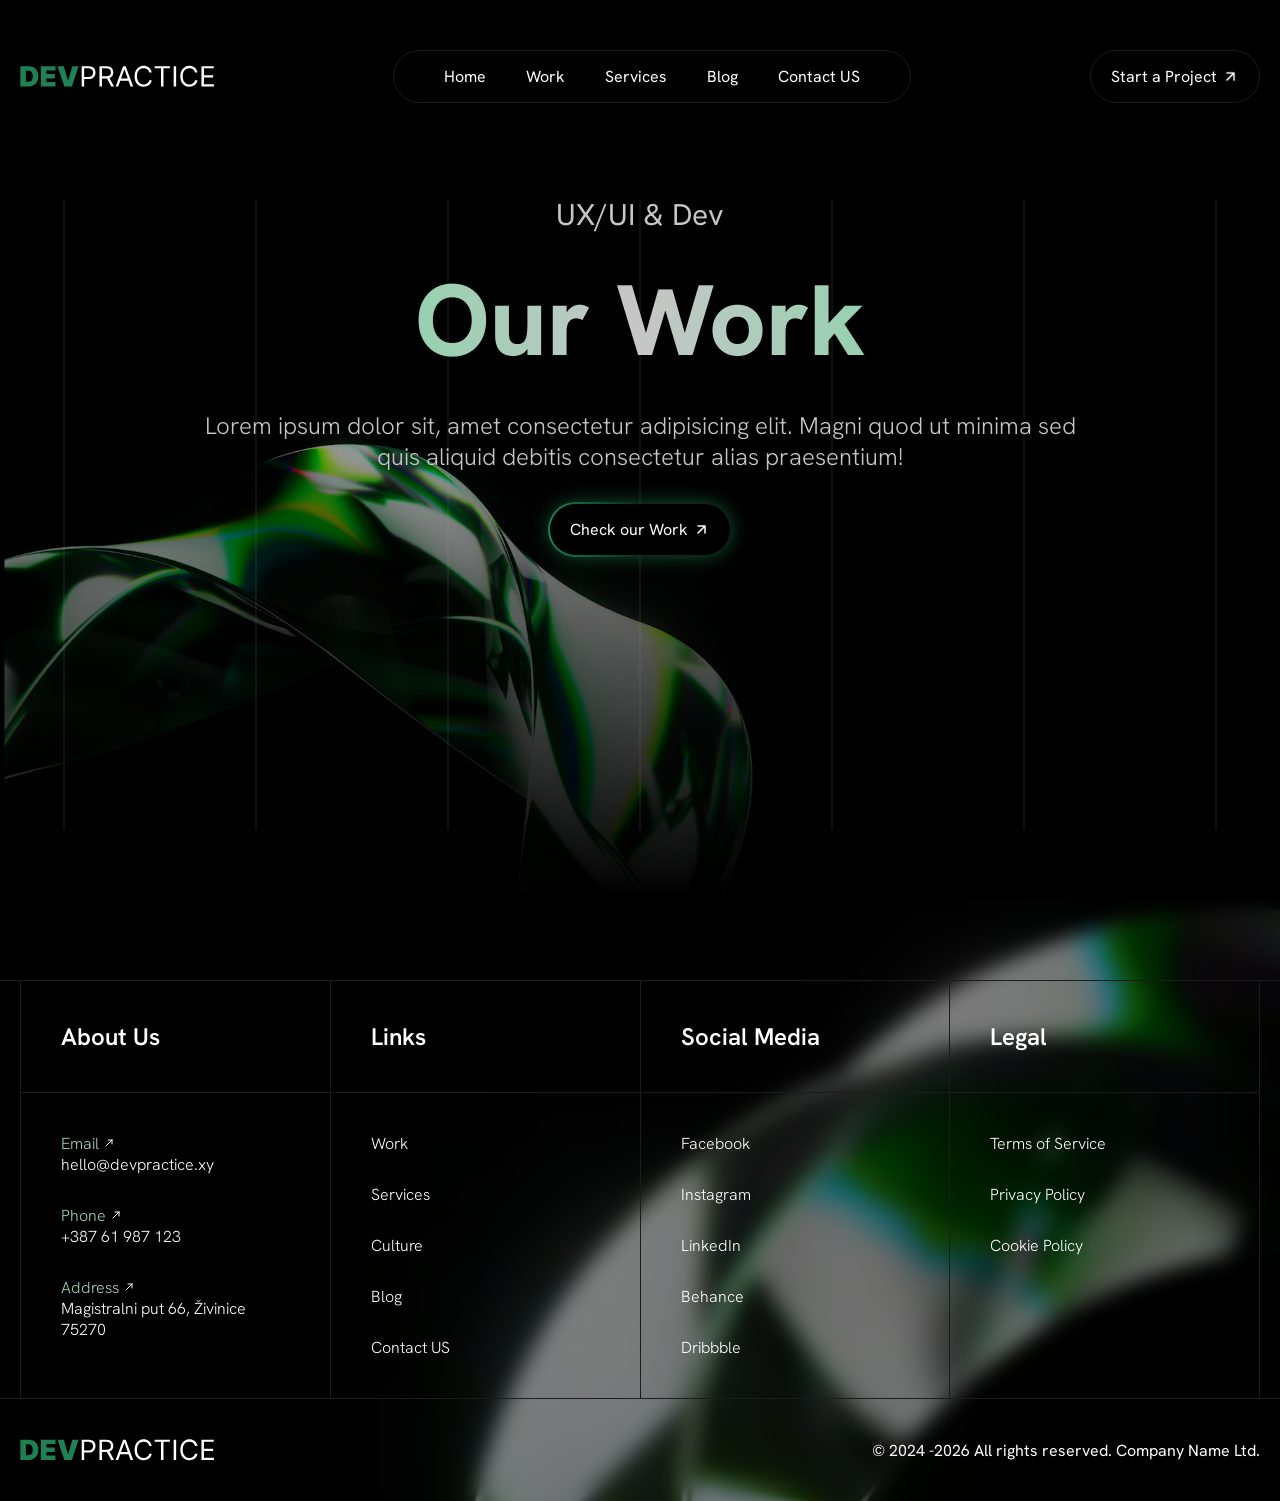
<file: work.html>
<!DOCTYPE html>
<html lang="en">

<head>
    <meta charset="UTF-8">
    <meta name="viewport" content="width=device-width, initial-scale=1.0">

    <link rel="icon" type="image/png" href="images/favicon-96x96.png" sizes="96x96" />
    <link rel="icon" type="image/svg+xml" href="images/favicon.svg" />
    <link rel="shortcut icon" href="images/favicon.ico" />
    <link rel="apple-touch-icon" sizes="180x180" href="images/apple-touch-icon.png" />
    <link rel="manifest" href="images/site.webmanifest" />

    <meta name="description"
        content="DevPractice is a creative agency specializing in UX/UI design and development. We create innovative digital solutions that captivate audiences and drive results.">
    <meta property="og:title" content="DevPractice - Creative Agency">
    <meta property="og:description"
        content="DevPractice is a creative agency specializing in UX/UI design and development. We create innovative digital solutions that captivate audiences and drive results.">
    <meta property="og:image" content="images/devpractice-og-image.png">

    <link rel="preconnect" href="https://fonts.googleapis.com">
    <link rel="preconnect" href="https://fonts.gstatic.com" crossorigin>
    <link
        href="https://fonts.googleapis.com/css2?family=Black+Ops+One&family=Hanken+Grotesk:ital,wght@0,100..900;1,100..900&display=swap"
        rel="stylesheet">
    <link rel="stylesheet" href="css/animations.css">
    <link rel="stylesheet" href="css/style.css">
    <title>DevPractice - Work</title>
</head>

<body>

    <header>
        <div class="container">
            <div class="main-navigation">
                <img src="images/logo.svg" alt="logo">

                <nav>
                    <a href="index.html">Home</a>
                    <a href="work.html">Work</a>
                    <a href="services.html">Services</a>
                    <a href="blog.html">Blog</a>
                    <a href="contact-us.html">Contact US</a>
                </nav>

                <a href="#" class="secondary-cta-btn">
                    <span>Start a Project</span>
                    <div class="btn-arrow-wrapper">
                        <img src="images/arrow.svg" alt="arrow icon">
                    </div>
                </a>
            </div>
        </div>
    </header>

    <section class="hero">

        <div class="video-wrapper">
            <video autoplay muted loop playsinline>
                <source src="videos/hero-video.webm" type="video/webm">
            </video>
            <div class="video-overlay"></div>
        </div>

        <svg width="100%" height="100%" class="hero-lines">
            <line x1="50%" y1="0" x2="50%" y2="100%" stroke="rgba(255, 255, 255, 0.80)" stroke-width="2"></line>
            <line x1="35%" y1="0" x2="35%" y2="100%" stroke="rgba(255, 255, 255, 0.80)" stroke-width="2"></line>
            <line x1="65%" y1="0" x2="65%" y2="100%" stroke="rgba(255, 255, 255, 0.80)" stroke-width="2"></line>
            <line x1="20%" y1="0" x2="20%" y2="100%" stroke="rgba(255, 255, 255, 0.80)" stroke-width="2"></line>
            <line x1="80%" y1="0" x2="80%" y2="100%" stroke="rgba(255, 255, 255, 0.80)" stroke-width="2"></line>
            <line x1="5%" y1="0" x2="5%" y2="100%" stroke="rgba(255, 255, 255, 0.80)" stroke-width="2"></line>
            <line x1="95%" y1="0" x2="95%" y2="100%" stroke="rgba(255, 255, 255, 0.80)" stroke-width="2"></line>
        </svg>

        <div class="hero-content">
            <div class="container">
                <div class="hero-content-wrapper">
                    <h2>UX/UI & Dev</h2>
                    <h1>Our Work</h1>
                    <p>Lorem ipsum dolor sit, amet consectetur adipisicing elit. Magni quod ut minima sed quis aliquid
                        debitis consectetur alias praesentium!</p>
                    <a href="#" class="cta-button">
                        <div class="black-btn-bg">
                            <span>Check our Work</span>
                            <div class="btn-arrow-wrapper">
                                <img src="images/arrow.svg" alt="arrow icon">
                            </div>
                        </div>
                    </a>
                </div>
            </div>
        </div>
    </section>


    <footer>
    
        <video autoplay muted loop playsinline>
            <source src="videos/footer-video.webm" type="video/webm">
        </video>
    
        <div class="footer-main">
            <div class="container">
                <div class="footer-menu-grid">
                    <div class="footer-menu-heading">About Us</div>
                    <div class="footer-menu-heading">Links</div>
                    <div class="footer-menu-heading">Social Media</div>
                    <div class="footer-menu-heading">Legal</div>
    
                    <div class="footer-menu-content">
                        <a href="mailto:hello@devpractice.xy">
                            <span>Email <img src="images/external_arrow.svg"></span>
                            hello@devpractice.xy
                        </a>
                        <a href="tel:+38761987123">
                            <span>Phone <img src="images/external_arrow.svg"></span>
                            +387 61 987 123
                        </a>
                        <a target="_blank" href="https://maps.app.goo.gl/4TxhetqQCtmnSdcV8">
                            <span>Address <img src="images/external_arrow.svg"></span>
                            Magistralni put 66, Živinice 75270
                        </a>
                    </div>
                    <div class="footer-menu-content">
                        <a href="#">Work</a>
                        <a href="#">Services</a>
                        <a href="#">Culture</a>
                        <a href="#">Blog</a>
                        <a href="#">Contact US</a>
                    </div>
                    <div class="footer-menu-content">
                        <a href="#" target="_blank">Facebook</a>
                        <a href="#" target="_blank">Instagram</a>
                        <a href="#" target="_blank">LinkedIn</a>
                        <a href="#" target="_blank">Behance</a>
                        <a href="#" target="_blank">Dribbble</a>
                    </div>
                    <div class="footer-menu-content">
                        <a href="#">Terms of Service</a>
                        <a href="#">Privacy Policy</a>
                        <a href="#">Cookie Policy</a>
                    </div>
                </div>
            </div>
        </div>
    
        <div class="footer-copyright">
            <div class="container">
                <div class="footer-copyright-wrapper">
                    <img src="images/logo.svg" alt="logo">
                    <p>&copy; 2024 -2026 All rights reserved. Company Name Ltd.</p>
                </div>
            </div>
        </div>
    </footer>
    
    <script src="js/script.js"></script>
    
    </body>
    
    </html>
</file>
<file: css/animations.css>
@keyframes arrow-moving {
    0% {
        transform: translate(0, 0) rotate(-45deg);
    }

    45% {
        transform: translate(100%, -100%) rotate(-45deg);
    }

    50% {
        transform: translate(-100%, 100%) rotate(-45deg);
    }

    100% {
        transform: translate(0, 0) rotate(-45deg);
    }
}

@keyframes pulse-shadow {
    0% {
        box-shadow: 0 0 20px 0 rgba(31, 128, 83, 0.7);
    }

    50% {
        box-shadow: 0 0 20px 5px rgba(31, 128, 83, 0.8);
    }

    100% {
        box-shadow: 0 0 20px 0 rgba(31, 128, 83, 0.7);
    }
}

@keyframes fade-in {
    0% {
        opacity: 0;
        filter: blur(20px);
    }

    100% {
        opacity: 1;
        filter: blur(0);
    }
}

@keyframes slide-down {
    0% {
        transform: translateY(-100%);
    }

    100% {
        transform: translateY(0);
    }
}

@keyframes fade-in-left {
    0% {
        opacity: 0;
        transform: translateX(-100%);
        filter: blur(50px);
    }

    100% {
        opacity: 1;
        transform: translateX(0);
        filter: blur(0);
    }
}

.fade-in-left {
    animation: fade-in-left 1.5s both;
    animation-timeline: view();
    animation-range: entry 15% cover 50%;
}

@keyframes fade-in-right {
    0% {
            opacity: 0;
            transform: translateX(100%);
            filter: blur(50px);
        }
    
        100% {
            opacity: 1;
            transform: translateX(0);
            filter: blur(0);
        }
}

.fade-in-right {
    animation: fade-in-right 1.5s both;
    animation-timeline: view();
    animation-range: entry 15% cover 50%;
}

@keyframes fade-in-up {
    0% {
        opacity: 0;
        transform: translateY(100%);
        filter: blur(50px);
    }

    100% {
        opacity: 1;
        transform: translateY(0);
        filter: blur(0);
    }
}

.fade-in-up {
    animation: fade-in-up 1s both;
    animation-timeline: view();
    animation-range: entry 15% cover 50%;
}

@keyframes word-fade{
    0% {
        opacity: 0;
        filter: blur(5px);
    }

    100% {
        opacity: 1;
        filter: blur(0);
    }
}

@keyframes blur-effect {
    0% {
        transform: scale(1);
        filter: blur(0);
    }
    50% {
        transform: scale(1.05);
        filter: blur(5px);
    }
    100% {
        transform: scale(1);
        filter: blur(0);
    }
}
</file>
<file: css/style.css>
:root {
    --text-color: #c6c6c6;
    --green-color: #1f8053;
    --black-color: black;
    --white-color: white;
    --border-color: #1c1c1c;
    --rgb-black: 0, 0, 0;
    --rgb-green: 31, 128, 83;
    --rgb-white: 198, 198, 198;
    --rgb-light-green: 150, 209, 176;
}

*{
    margin: 0;
    padding: 0;
    box-sizing: border-box;
}

body{
    background-color: var(--black-color);
    color: var(--text-color);
    font-family: "Hanken Grotesk", sans-serif;
}

section{
    overflow-x: clip;
}

a{
   text-decoration: none;
    color: var(--white-color);
}

.container{
    max-width: 1530px;
    margin: 0 auto;
    padding: 0 10px;
}

header{
    padding: 50px 0;
    position: fixed;
    left: 0;
    right: 0;
    top: 0;
    z-index: 99;
    width: 100%;
    animation: slide-down 1s;
}

/* RESPONSIVE */
.nav-toggle {
    display: block;
    background: transparent;
    border: 0;
    width: 40px;
    height: 40px;
    cursor: pointer;
}

.nav-toggle .bar {
    display: block;
    width: 100%;
    height: 2px;
    background-color: var(--white-color);
    margin: 7px 0;
    transition: 0.3s;
}
/* END OF RESPONSIVE */

.main-navigation{
    display: flex;
    justify-content: space-between;
}

.main-navigation nav{
    display: flex;
    gap: 40px;
    border: 1px solid var(--border-color);
    padding: 15px 50px;
    border-radius: 30px;
    background-color: rgba(var(--rgb-black), 0.5);
    box-shadow: 0 4px 30px 0 rgba(var(--rgb-black), 0.5);
    backdrop-filter: blur(10px);
}

.main-navigation nav a{
    transition: all 0.3s ease;
}

.main-navigation nav a:hover{
    color: var(--green-color);
}

.main-navigation img{
    filter: drop-shadow(0px 0px 10px var(--black-color));
}

.secondary-cta-btn{
    position: relative;
    border: 1px solid var(--border-color);
    padding: 15px 20px;
    border-radius: 30px;
    transition: all 0.3s ease;
    display: flex;
    align-items: center;
    gap: 5px;
    background-color: var(--black-color);
}

.secondary-cta-btn:hover{
    border-color: var(--green-color);
}

.secondary-cta-btn::before{
    content: "";
    position: absolute;
    width: 100%;
    height: 100%;
    top: 0;
    bottom: 0;
    left: 0;
    right: 0;
    transition: 0.3s ease;
}

.secondary-cta-btn:hover::before{
    background: linear-gradient(90deg, rgba(var(--rgb-black), 0) 0%, rgba(var(--rgb-green), 0.3) 50%, rgba(var(--rgb-black), 0) 100%);
}

.cta-button{
    display: inline-flex;
    background: linear-gradient(90deg, rgba(var(--rgb-green), 1) 0%, rgba(var(--rgb-black), 0) 50%);
    padding: 2px;
    border-radius: 30px;
}

.cta-button .black-btn-bg{
    display: flex;
    align-items: center;
    gap: 5px;
    background-color: var(--black-color);
    padding: 15px 20px;
    border-radius: 30px;
    box-shadow: 0 0 20px 0 rgba(31, 128, 83, 0.7);
}

.cta-button:hover {
    background: linear-gradient(90deg, rgba(var(--rgb-green), 1) 0%, rgba(var(--rgb-green), 1) 100%);
}

.cta-button:hover .black-btn-bg{
    animation: pulse-shadow 3s infinite;}

.btn-arrow-wrapper{
    overflow: hidden;
    width: 17px;
    height: 17px;
}

.btn-arrow-wrapper img{
    transform: translate(0, 0) rotate(-45deg);
}

a:hover .btn-arrow-wrapper img{
    animation: arrow-moving 0.3s linear;
}

.hero{
    position: relative;
    height: 100vh;
    padding-top: 200px;
}

.hero::after{
    content: "";
    position: absolute;
    top: 0;
    bottom: 0;
    left: 0;
    right: 0;
    width: 100%;
    height: 100%;
    background-color: rgba(0, 0, 0, 0.3);
    z-index: 2;
}

.hero video{
    transform: rotate(180deg);
    width: 100%;
}

.hero .video-wrapper{
    position: absolute;
    z-index: 0;
    bottom: 0;
    width: 70%;
}

.hero .hero-content{
    position: relative;
    z-index: 3;
    text-align: center;
}

.hero .hero-content h1{
    font-size: 9.375rem;
    font-weight: 800;
    line-height: 1.2;
    background: linear-gradient(90deg, rgba(var(--rgb-light-green), 1) 0%, rgba(var(--rgb-white), 1) 50%, rgba(var(--rgb-light-green), 1) 100%);
    color: transparent;
    background-clip: text;
    animation: fade-in 1s;
}

.hero .hero-content h2{
    font-size: 1.875rem;
    font-weight: 400;
    line-height: 1;
}

.hero .hero-content p {
    font-size: 1.5rem;
    max-width: 880px;
    font-weight: 300;
}

.hero-content-wrapper{
    display: flex;
    flex-direction: column;
    align-items: center;
    gap: 30px;
}

.hero .video-wrapper .video-overlay{
    position: absolute;
    top: 0;
    bottom: 0;
    left: 0;
    right: 0;
    width: 100%;
    height: 100%;
    background: linear-gradient(0deg, rgba(var(--rgb-black), 1) 0%, rgba(var(--rgb-black), 0) 100%);
}

.hero .hero-lines{
    position: absolute;
    z-index: 1;
    opacity: 0.1;
    height: 70vh;
}

.portfolio{
    padding: 50px 0;
}

.portfolio .portfolio-header{
    display: flex;
    justify-content: space-between;
    align-items: end;
}

h2.section-heading{
    font-size: 3.75rem;
    font-weight: 800;
    background: linear-gradient(90deg, rgba(var(--rgb-light-green), 1) 0%, rgba(var(--rgb-white), 1) 50%, rgba(var(--rgb-light-green), 1) 100%);
    background-clip: text;
    color: transparent;
}

.portfolio .portfolio-header h2.section-heading{
    max-width: 400px;
}

.portfolio-items{
    display: grid;
    grid-template-columns: repeat(2, 1fr);
    grid-template-rows: repeat(2, 1fr);
    gap: 30px;
    margin-top: 60px;
}

.portfolio-items .portfolio-item a .portfolio-tags{
    display: flex;
    gap: 10px;
}

.portfolio-items .portfolio-item a .portfolio-tags div{
    font-size: 1.125rem;
    background-color: var(--border-color);
    padding: 5px 15px;
    border-radius: 5px;
    font-weight: 300;
}

.portfolio-items .portfolio-item a video{
    width: 100%;
    border-radius: 15px;
    border: 1px solid var(--border-color);

}

.portfolio-items .portfolio-item a .portfolio-content-wrapper{
    padding: 20px 30px;
    display: flex;
    flex-direction: column;
    gap: 15px;
}

.portfolio-items .portfolio-item a .portfolio-content-wrapper h3{
    font-size: 1.875rem;
    font-weight: 400;
}

.portfolio-items .portfolio-item a .portfolio-content-wrapper p {
    font-weight: 300;
}

.portfolio-items .portfolio-item a{
    position: relative;
}

.portfolio-items .portfolio-item a::after{
    content: "";
    position: absolute;
    top: 0;
    bottom: 0;
    left: 0;
    right: 0;
    width: 100%;
    height: 100%;
    z-index: -1;
    opacity: 0;
    transition: 0.3s;
}

.portfolio-items .portfolio-item a:hover::after{
    background: radial-gradient(circle, rgba(var(--rgb-green), 0.2) 0%, rgba(var(--rgb-black), 0) 100%);
    opacity: 1;
}

.portfolio-items .portfolio-item::after{
    content: "";
    height: 1px;
    width: 100%;    
    display: block;
    background: linear-gradient(90deg, rgba(0, 0, 0, 0) 0%, rgba(28, 28, 28, 1) 50%, rgba(0, 0, 0, 0) 100%);
}

.call-to-action{
    padding: 100px 0;
}

.call-to-action p{
    font-weight: 300;
    font-size: 3.125rem;
    margin-bottom: 50px;
}


.call-to-action p span{
    animation: word-fade 2s both linear;
    animation-timeline: view();
    animation-range: entry 30% cover 60%;
    animation-delay: calc(var(--i) * 100ms);
}

.services{
    padding: 80px 0;
}

.services .services-header{
    display: flex;
    justify-content: space-between;
    align-items: flex-end;
}

.services-grid{
    display: grid;
    grid-template-columns: repeat(3, 1fr);
    background-color: var(--border-color);
    gap: 1px;
    border: 1px solid var(--border-color);
    margin-top: 60px;
}

.service-item h3{
    font-weight: 500;
    font-size: 2rem;
}

.service-item p{
    font-weight: 300;
    max-width: 450px;
}

.service-item{
    position: relative;
    min-height: 300px;
    overflow: hidden;
    background-color: var(--black-color);
}

.service-item.span-2 {
    grid-column: span 2;
}

.service-item a::before{
    content: "";
    display: block;
    position: absolute;
    top: 15px;
    left: 15px;
    height: 15px;
    width: 15px;    
    border-radius: 50%;
    border: 1px solid var(--white-color);
    z-index: 1;
    transition: 0.3s;
}

.service-item a:hover::before{
    background-color: var(--white-color);
}

.service-item video{
    width: 100%;
    top: 0;
    bottom: 0;
    left: 0;
    right: 0;
    position: absolute;
    opacity: 0;
    transition: 0.3s;
}

.service-item a:hover video{
    opacity: 1;
}

.service-item .service-item-content{
    position: absolute;
    bottom: 0;
    left: 0;
    right: 0;
    width: 100%;
    padding: 30px;
    background: linear-gradient(0deg, rgba(var(--rgb-black), 1) 0%, rgba(var(--rgb-black), 0) 100%);
    transform: translateY(45%);
    display: flex;
    flex-direction: column;
    gap: 10px;
    transition: 0.3s;
}

.service-item a:hover .service-item-content{
    transform: translateY(0);
}

.service-item .service-item-content .service-item-content-header {
    display: flex;
    justify-content: space-between;
    align-items: end;
}

.service-item .service-item-content .service-item-content-header img{
    width: 30px;
    height: 30px;
    transform: rotate(-45deg);
}

.blog{
    padding: 80px 0;
}

.blog .blog-header{
    display: flex;
    justify-content: space-between;
    align-items: end;
}

.blog-items{
    display: flex;
    gap: 40px;
    margin-top: 60px;
}

.blog-items .blog-item img{
    width: 100%;
    border-radius: 15px;
}

.blog-items .blog-item .blog-content{
    display: flex;
    flex-direction: column;
    gap: 20px;
    margin-top: 20px;
}

.blog-items .blog-item .blog-content h3{
    font-size: 1.875rem;
    font-weight: 400;
}

.blog-items .blog-item .blog-content p{
    font-weight: 300;
}

.blog-items .blog-item .author-wrapper{
    display: flex;
    font-size: 1.125rem;
    justify-content: space-between;
}

.blog-items .blog-item .author-wrapper .author-name-image{
    display: flex;
    align-items: center;
    gap: 10px;
}

.blog-items .blog-item .author-wrapper .author-name-image img{
    width: 40px;
    height: 40px;
    object-fit: cover;
    border-radius: 50%;
}

.blog-items .blog-item .author-wrapper .published-date-read-time{
    display: flex;
    align-items: center;
    gap: 10px;
    color: var(--text-color);
}

.blog-items .blog-item:hover a {
    display: block;
    animation: blur-effect 0.5s both;
}

.dot-separator{
    display: block;
    width: 4px;
    height: 4px;
    background-color: var(--white-color);
    border-radius: 50%;
}

.big-call-to-action{
    position: relative;
    height: 100vh;
    overflow: hidden;
}

.big-call-to-action video{
    width: 100%;
    position: absolute;
    top: 0;
    z-index: 1;
}

.cta-content-wrapper{
    position: absolute;
    top: 0;
    bottom: 0;
    left: 0;
    right: 0;
    width: 100%;
    height: 100%;
    display: flex;
    justify-content: center;
    align-items: center;
    z-index: 3;
}

.cta-content-wrapper .cta-content{
    backdrop-filter: blur(10px);
    border: 2px solid var(--border-color);
    padding: 30px 100px;
    border-radius: 80px;
    background-color: rgba(var(--rgb-black), 0.5);
    font-size: 5rem;
    text-transform: uppercase;
    font-weight: 900;
    text-align: center;
    background: linear-gradient(90deg, rgba(var(--rgb-light-green), 1) 0%, rgba(var(--rgb-white), 1) 50%, rgba(var(--rgb-light-green), 1) 100%);
    color: transparent;
    background-clip: text;
    transition: 0.3s;
}

.cta-content-wrapper .cta-content:hover{
    box-shadow: 0 0 32px 0 rgba(var(--rgb-green), 0.75) inset;
}

.glow-efect {
    background: radial-gradient(
        circle,
        rgba(31, 128, 83, 1) 0%, 
        rgba(31, 128, 83, 0.2) 50%,
        rgba(31, 128, 83, 0) 100%
        );
        width: 500px;
        height: 500px;
        position: absolute;
        z-index: 2;
        opacity: 0.3;
}

.left-top-position{
    top: 10%;
    left: 0;
}

.right-bottom-position{
    bottom: 5px;
    right: 0;
}

.background-additions{
    position: absolute;
    z-index: 2;
}

.left-bottom-position{
    bottom: 5px;
    left: 0;
}

.right-top-position{
    top: 10%;
    right: 0;
}

footer{
    padding-top: 80px;
    position: relative;
    overflow: hidden;
    color: var(--white-color);
}

footer .footer-main{
    border-top: 1px solid var(--border-color);
    border-bottom: 1px solid var(--border-color);
    position: relative;
    z-index: 2;
}

footer .footer-menu-grid{
    display: grid;
    grid-template-columns: repeat(4, 1fr);
    grid-template-rows: auto 1fr;
    border-left: 1px solid var(--border-color);
}

footer .footer-menu-grid .footer-menu-heading{
    font-size: 1.5rem;
    font-weight: 600;
    padding: 40px;
    border-right: 1px solid var(--border-color);
    border-bottom: 1px solid var(--border-color);
}

footer .footer-menu-grid .footer-menu-content {
    padding: 40px;
    border-right: 1px solid var(--border-color);
    display: flex;
    flex-direction: column;
    gap: 30px;
}

footer .footer-menu-grid .footer-menu-content a{
    display: flex;
    flex-direction: column;
    font-weight: 300;
    transition: 0.3s;
}

footer .footer-menu-grid .footer-menu-content a span{
    background: linear-gradient(90deg, rgba(var(--rgb-light-green), 1) 0%, rgba(var(--rgb-white), 1) 50%, rgba(var(--rgb-light-green), 1) 100%);
    background-clip: text;
    color: transparent;
}

footer .footer-menu-grid .footer-menu-content a:hover{
    color: var(--green-color);
}

footer::after{
    content: "";
    position: absolute;
    top: 0;
    bottom: 0;
    left: 0;
    right: 0;
    width: 100%;
    height: 100%;
    background-color: rgba(var(--rgb-black), 0.5);
    z-index: 1;
    backdrop-filter: blur(10px);
}

footer video{
    position: absolute;
    z-index: 0;
    width: 3200px;
    left: -33%;
    top: -30%
}

footer .footer-copyright{
    position: relative;
    z-index: 2;
}

footer .footer-copyright .footer-copyright-wrapper{
    display: flex;
    justify-content: space-between;
    align-items: center;
    padding: 40px 0;
}

.responsive-cta{
    display: none;
}

@media (max-width: 1366px) {
    .hero .hero-content h1{
        font-size: 6.25rem;
    }

    .container{
        padding: 0 20px;
    }

    .blog-items .blog-item .blog-content .author-wrapper{
        font-size: 1rem;
    }
}

@media (max-width: 1024px) {
    header{
        padding: 20px 0;
        background-color: var(--black-color);
    }

    .nav-toggle {
        display: block;
    }

    .nav-toggle .bar{
        transition: 0.3s;
    }

    .nav-toggle[aria-expanded="true"] .bar:first-child {
        transform: rotate(45deg);
    }

    .nav-toggle[aria-expanded="true"] .bar:nth-child(2) {
        transform: translate(0px, -9px) rotate(-45deg);
    }

    .nav-toggle[aria-expanded="true"] .bar:last-child {
        display: none;
    }

    .main-navigation{
        position: relative;
    }

    .main-navigation nav{
        position: absolute;
        top: 100%;
        right: 0;
        left: 0;
        display: block;    
        max-height: 0;
        overflow: clip;
        transition: max-height 250ms ease;
        background-color: transparent;
        padding: 0;
        border: 0;
        display: flex;
        flex-direction: column;
        gap: 10px;
        align-items: center;
    }

    .main-navigation nav.is-open{
        max-height: 60vh;
        padding: 20px 0;
    }

    .main-navigation nav a:not(.secondary-cta-btn){
        display: block;
        padding: 10px 0;
    }

    .blog-items{
        gap: 40px;
    }

    .blog-items .blog-item:last-child{
        display: none;
    }

    h2.section-heading{
        font-size: 2.7rem;
    }

    .big-call-to-action .cta-content{
        font-size: 3.5rem;
    }

    .service-item .service-item-content{
        transform: translateY(0);
    }

    .service-item video{
        opacity: 1;
    }

    .service-item a::before{
        background-color: var(--white-color);
    }

    .call-to-action p{
        font-size: 2.7rem;
    }
}

@media (max-width: 991px) {
    .hero{
        padding-top: 150px;
    }

    .hero .hero-content h1{
        font-size: 5rem;
    }

    .hero .hero-content p{
        font-size: 1.2rem;
    }

    h2.section-heading{
        font-size: 2.4rem;
    }

    .portfolio-items .portfolio-item a .portfolio-tags div{
        font-size: 1rem;
    }

    .portfolio-items .portfolio-item a .portfolio-content-wrapper h3{
        font-size: 1.5rem;
    }

    .call-to-action p{
        font-size: 2.3rem;    
    }

    .service-item.responsive-span-2{
        grid-column: 2 span;
    }

    .service-item.responsive-span-3 {
        grid-column: 3 span;
    }

    footer .footer-menu-grid .footer-menu-heading, footer .footer-menu-grid .footer-menu-content{
        padding: 20px;
    }
}

@media (max-width: 767px) {
    .container{
        padding: 0 10%;
    }

    .cta-content-wrapper {
        padding: 0 10%;
    }

    .hero .hero-content h1 {
        font-size: 4rem;
    }

    .hero .hero-content h2 {
        font-size: 1.4rem;
    }

    .portfolio-items{
        grid-template-columns: 1fr;
        grid-template-rows: 1fr;
    }

    .services-grid {
        grid-template-columns: repeat(2, 1fr);
    }

    .blog-items{
        flex-direction: column;
    }

    .big-call-to-action{
        height: 80vh;   
    }

    .big-call-to-action .cta-content{
        font-size: 2.2rem;
    }

    .call-to-action p{
        font-size: 1.8rem;
        text-align: center;
    }

    .responsive-cta{
        display: flex;
        justify-content: center;
        margin-top: 20px;
    }

    .background-additions{
        width: 150px;   
    }

    .glow-efect{
    transform: scale(0.5);
    }

    footer .footer-menu-grid{
        grid-template-columns: repeat(2, 1fr);
    }

    footer .footer-menu-grid .footer-menu-heading{
        display: none;
    }

    footer .footer-menu-grid .footer-menu-content a{
        text-align: center;
    }

    footer .footer-copyright .footer-copyright-wrapper{
        flex-direction: column;
        align-items: center;
        gap: 20px;
        text-align: center;
    }

    .responsive-remove{
        display: none;
    }
}

@media (max-width: 600px){
    .services-grid{
        grid-template-columns: repeat(1, 1fr);
    }
}
</file>
